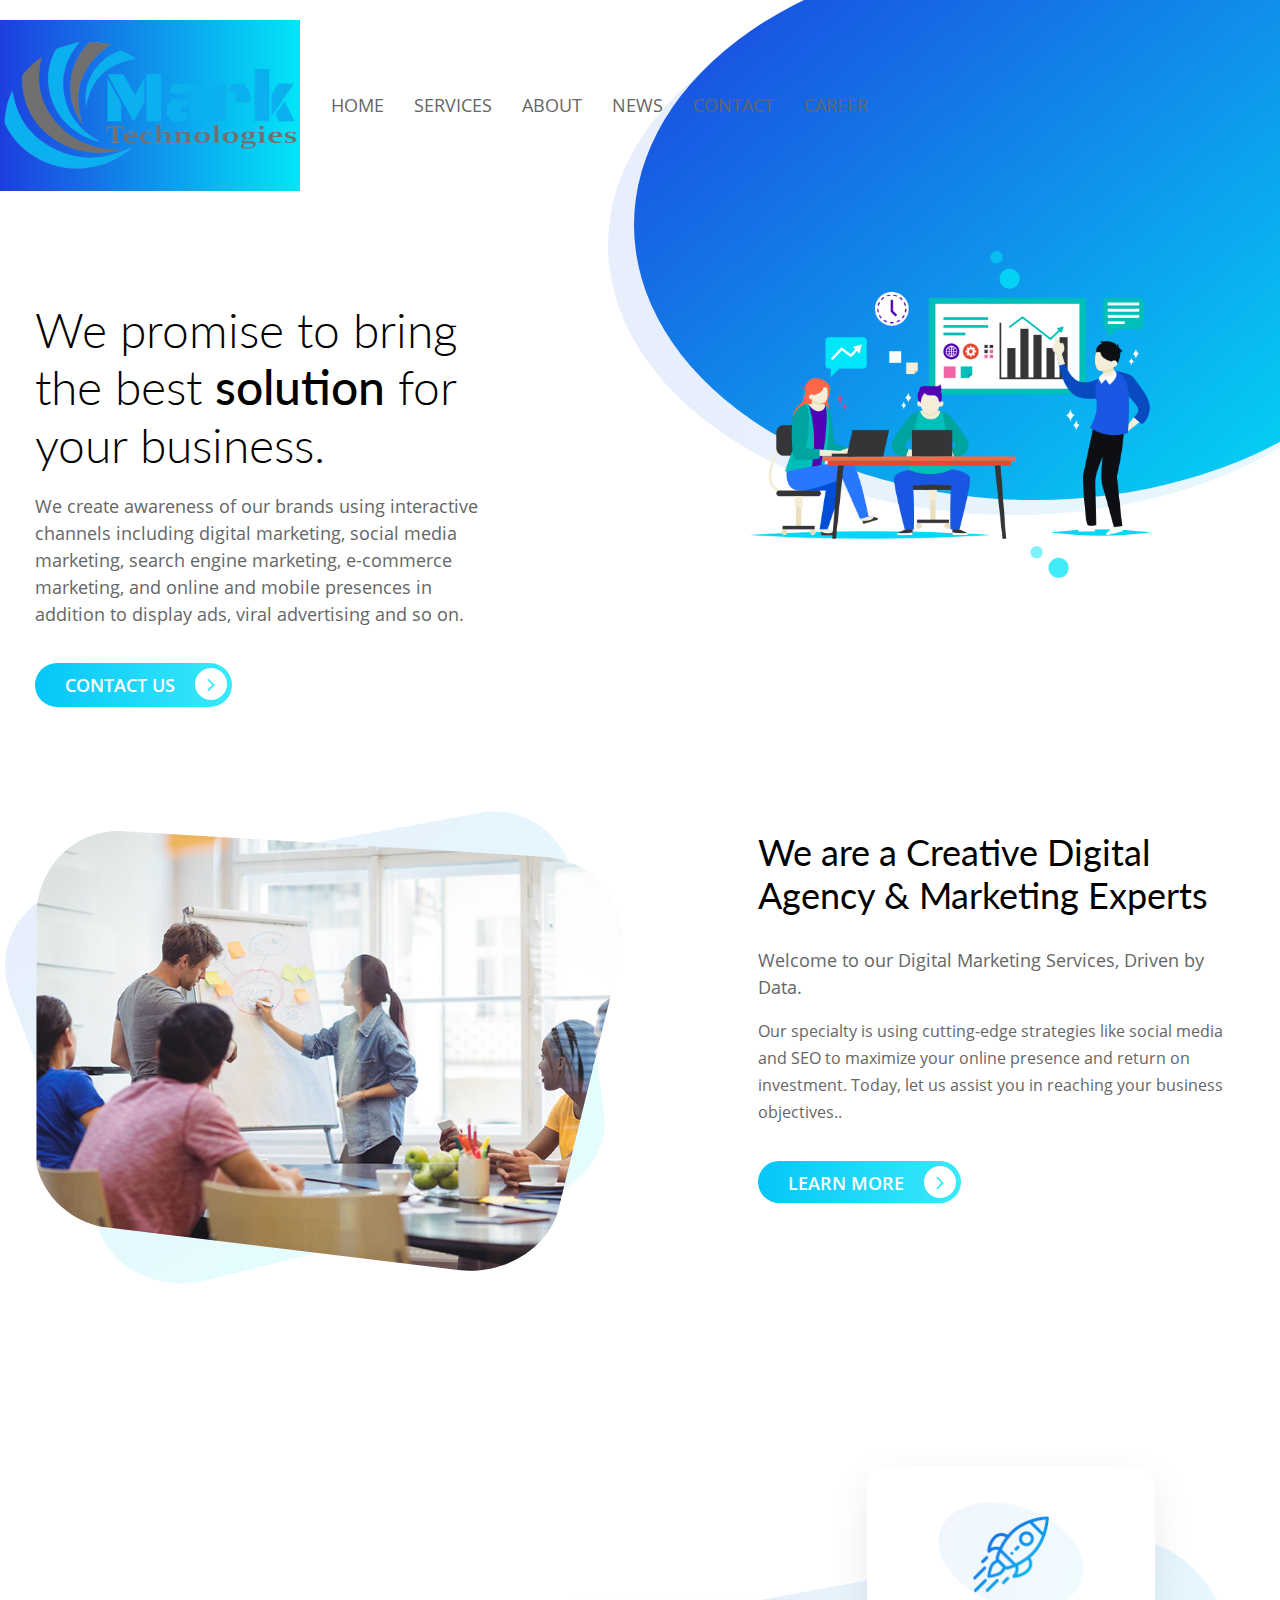
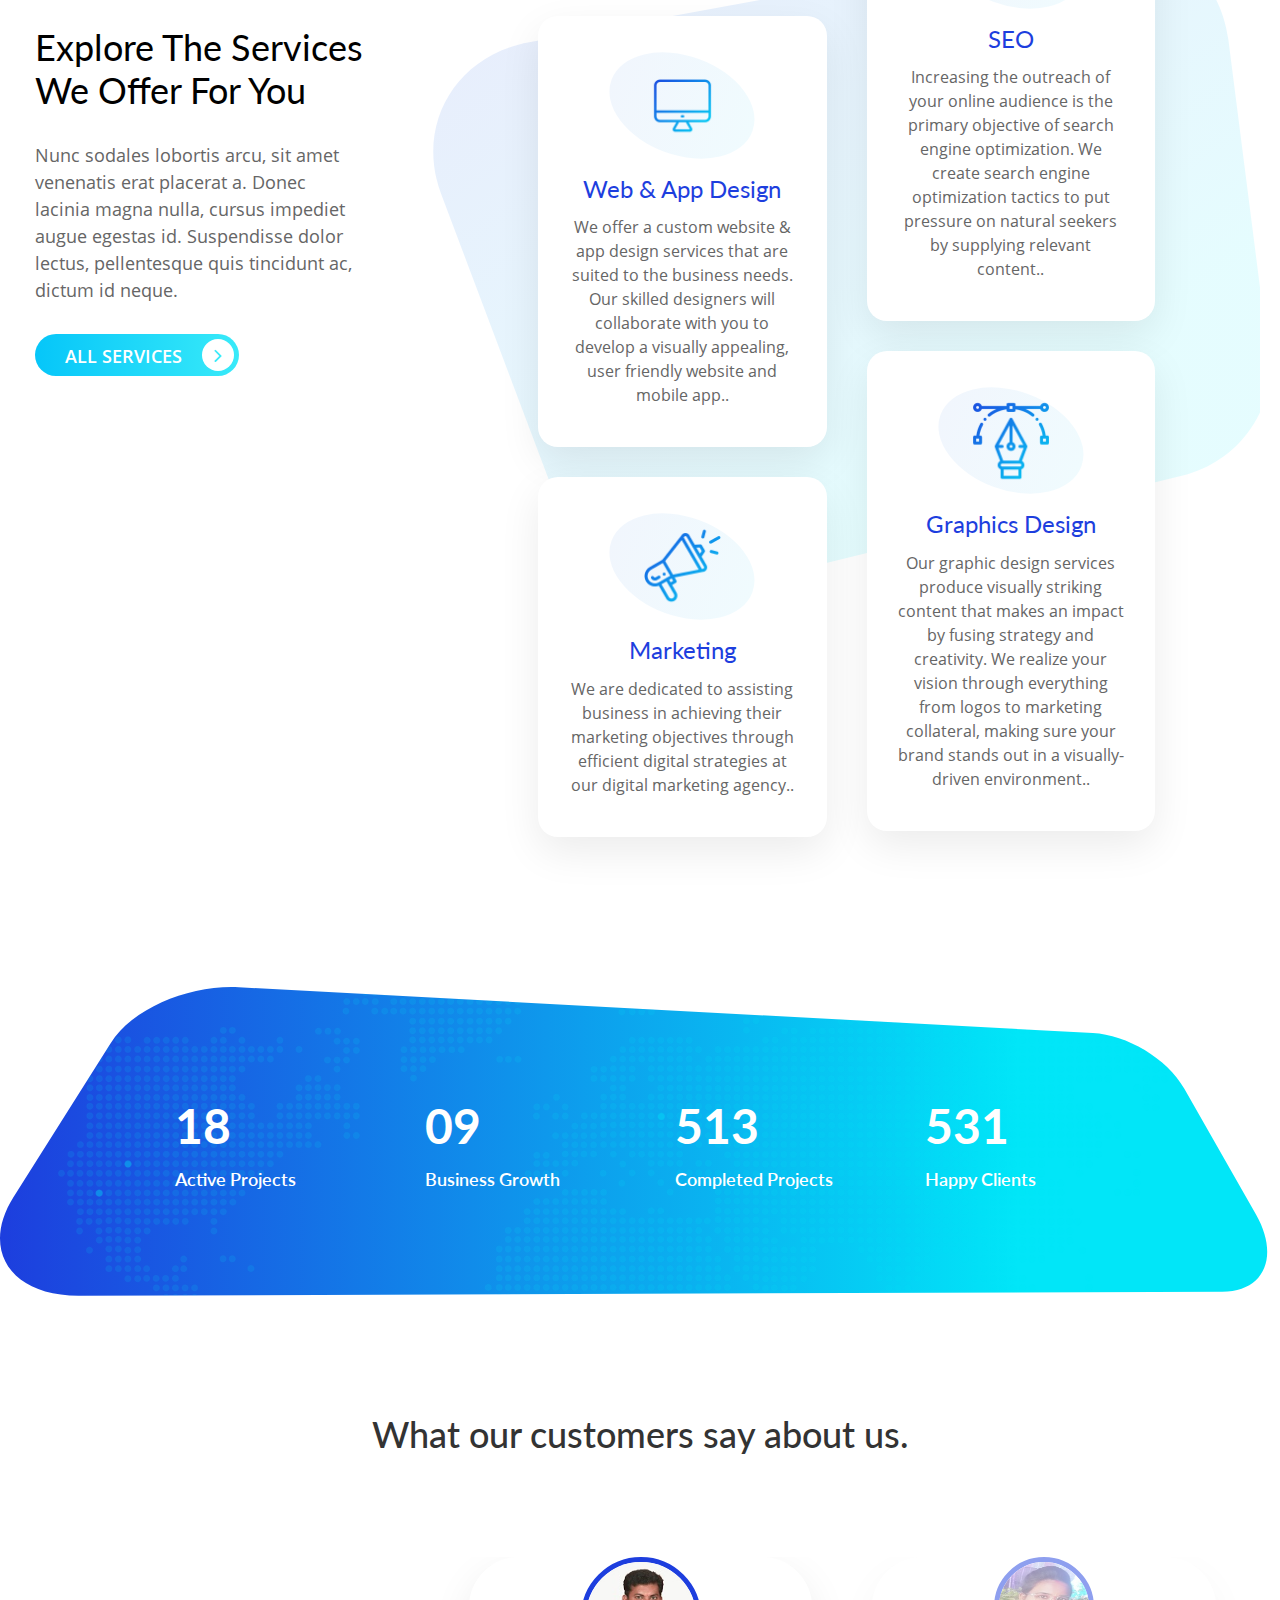
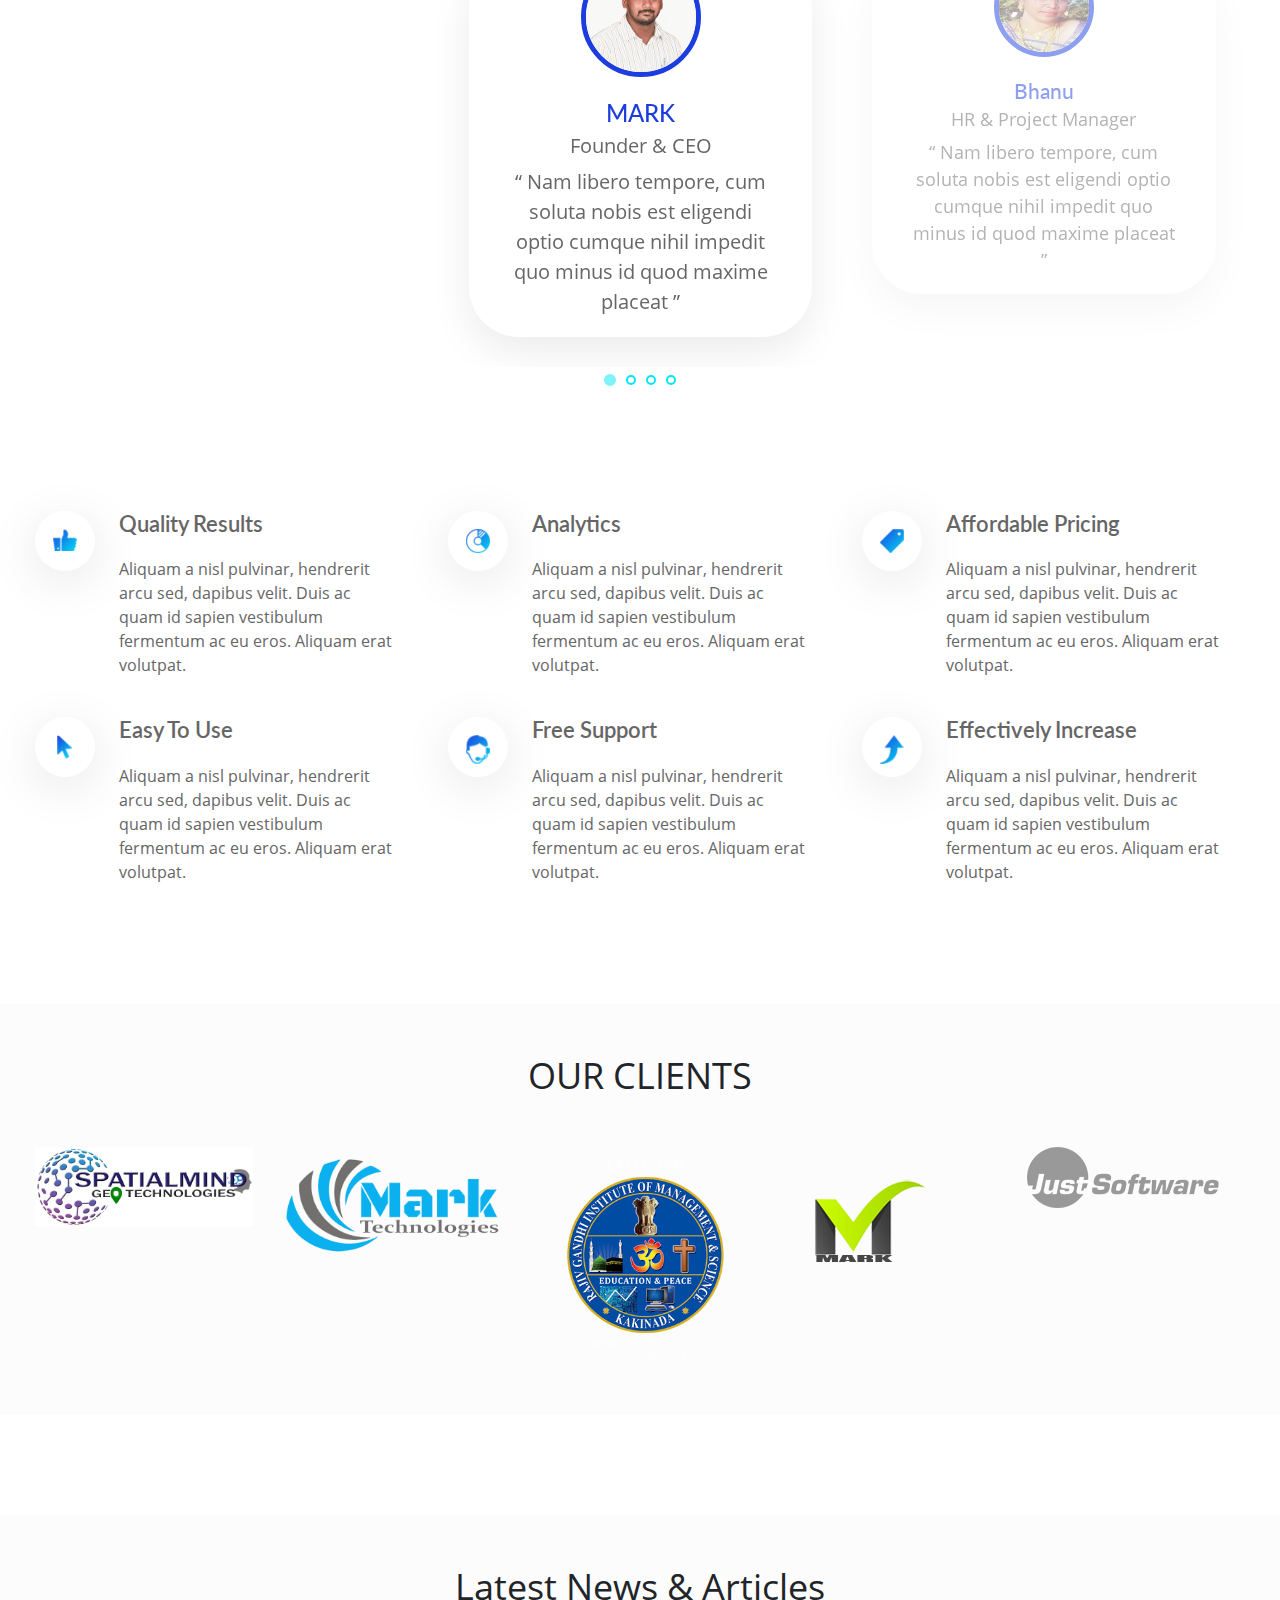
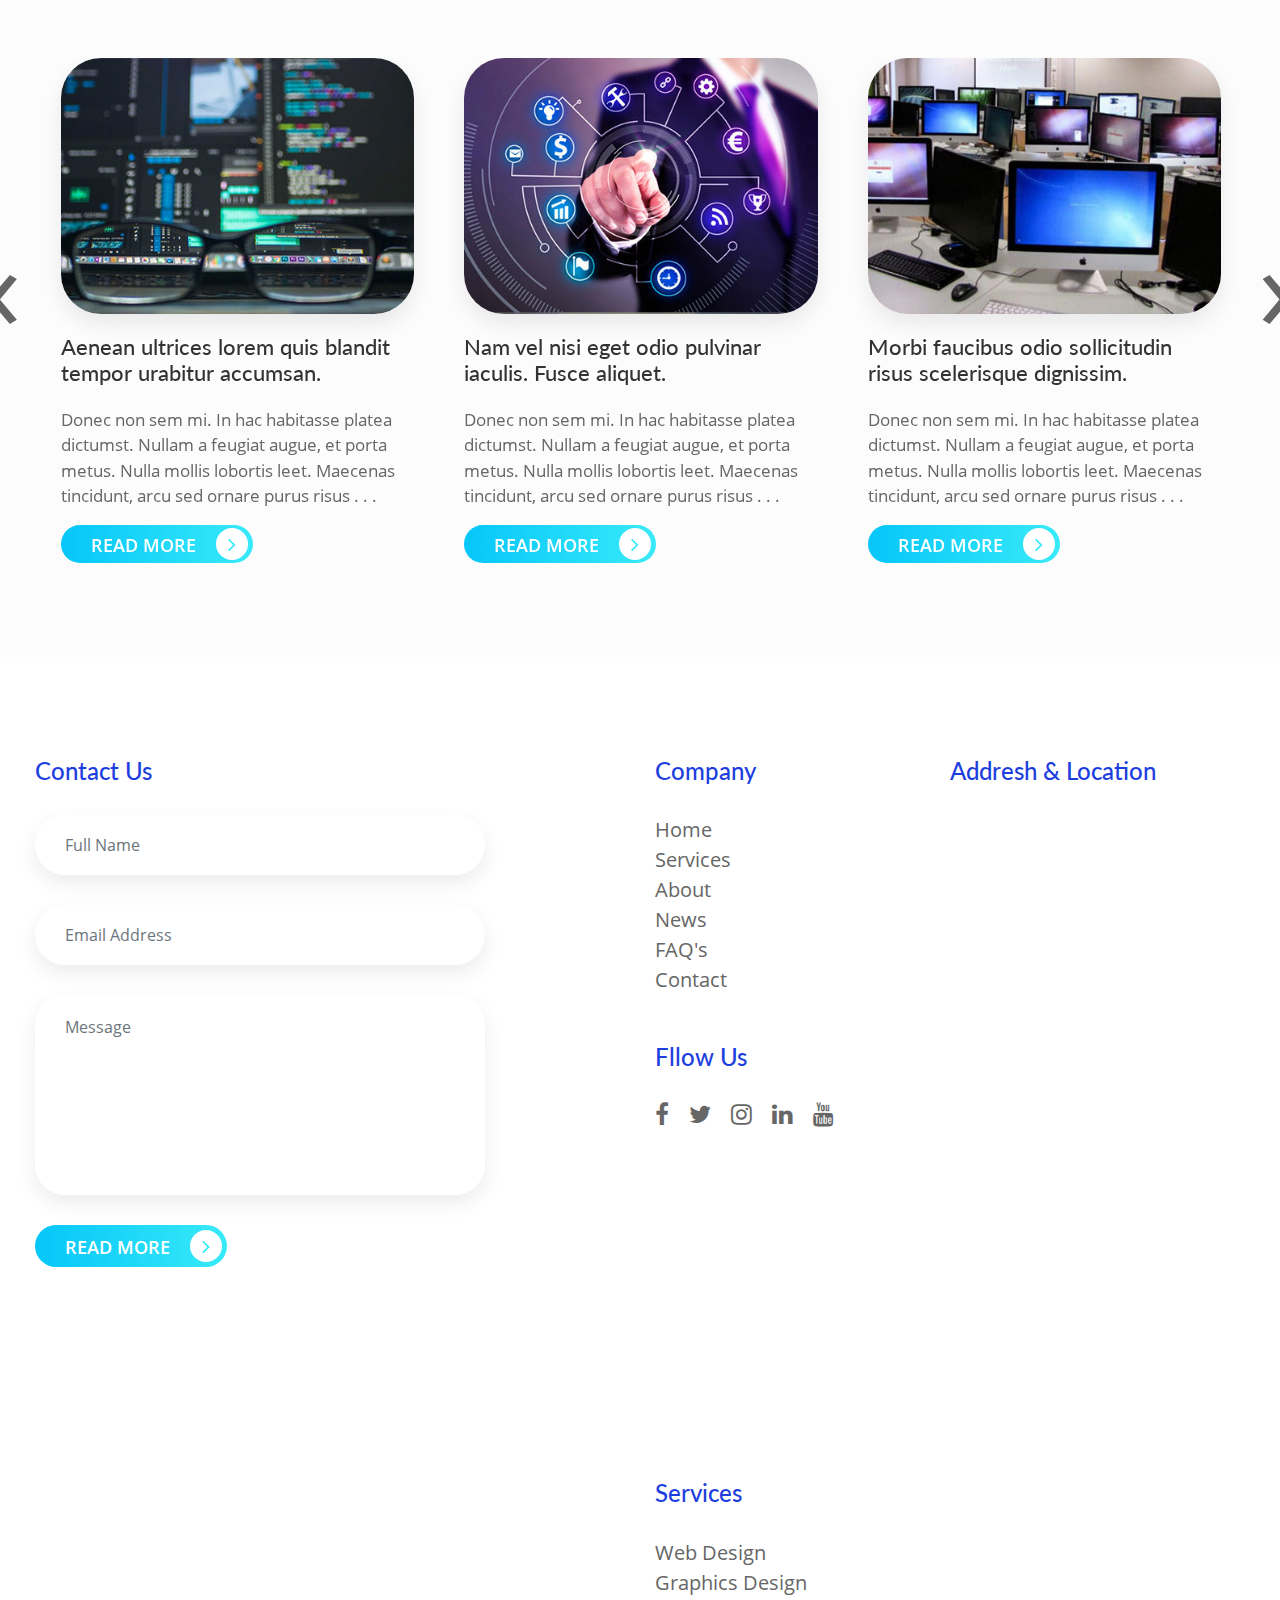
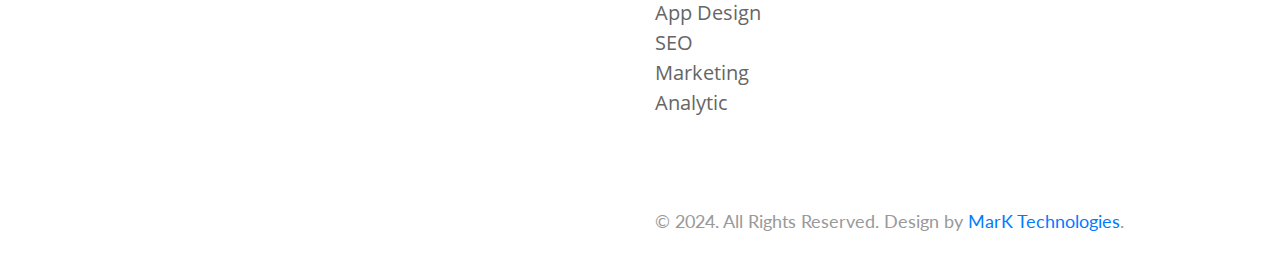
<file: wenbt/index.html>
<!doctype html>

<html lang="en">
<head>
    <!-- Required meta tags -->
    <meta charset="utf-8">
    <meta name="viewport" content="width=device-width, initial-scale=1, shrink-to-fit=no">

    <!-- awesone fonts css-->
    <link href="css/font-awesome.css" rel="stylesheet" type="text/css">
    <!-- owl carousel css-->
    <link rel="stylesheet" href="owl-carousel/assets/owl.carousel.min.css" type="text/css">
    <!-- Bootstrap CSS -->
    <link rel="stylesheet" href="css/bootstrap.min.css">
    <!-- custom CSS -->
    <link rel="stylesheet" href="css/style.css">
    <title>MarK Technologies Company</title>
    <link rel="icon" type="image/x-icon" href="/images/favicon.ico">
    <style>

    </style>
</head>
<body>
<nav class="navbar navbar-expand-lg navbar-light bg-light bg-transparent" id="gtco-main-nav">
    <!-- <div class="container"><a class="navbar-brand">MarK Technologies</a> -->
        <div class="navbar-header">
            <a class="navbar-brand" href="index.html"><img class="logo1" src="images/Marktechlogo-9.png" alt="image" style="width: 300px;"> </a> 
        </div>
        <button class="navbar-toggler" data-target="#my-nav" onclick="myFunction(this)" data-toggle="collapse"><span
                class="bar1"></span> <span class="bar2"></span> <span class="bar3"></span></button>
        <div id="my-nav" class="collapse navbar-collapse">
            <ul class="navbar-nav mr-auto">
                <li class="nav-item"><a class="nav-link" href="#">Home</a></li>
                <li class="nav-item"><a class="nav-link" href="#services">Services</a></li>
                <li class="nav-item"><a class="nav-link" href="#about">About</a></li>
                <li class="nav-item"><a class="nav-link" href="#news">News</a></li>
                <li class="nav-item"><a class="nav-link" href="#contact">Contact</a></li>
                <li class="nav-item"><a class="nav-link" href="career.html">Career</a></li>
            </ul>
            <!-- <form class="form-inline my-2 my-lg-0">
                <a href="#" class="btn btn-outline-dark my-2 my-sm-0 mr-3 text-uppercase">login</a> <a href="#"
                 class="btn btn-info my-2 my-sm-0 text-uppercase">sign
                up</a>
            </form> -->
        </div>
    </div>
</nav>
<div class="container-fluid gtco-banner-area">
    <div class="container">
        <div class="row">
            <div class="col-md-6">
                <h1> We promise to bring
                    the best <span>solution</span> for
                    your business. </h1>
                <p> We create awareness of our brands using interactive channels including digital marketing, social media marketing, search engine marketing, e-commerce marketing, and online and mobile presences in addition to display ads, viral advertising and so on. </p>
                <a href="#">Contact Us <i class="fa fa-angle-right" aria-hidden="true"></i></a></div>
            <div class="col-md-6">
                <div class="card"><img class="card-img-top img-fluid" src="images/banner-img.png" alt=""></div>
            </div>
        </div>
    </div>
</div>
<div class="container-fluid gtco-feature" id="services">
    <div class="container">
        <div class="row">
            <div class="col-md-7">
                <div class="cover">
                    <div class="card">
                        <svg
                                class="back-bg"
                                width="100%" viewBox="0 0 900 700" style="position:absolute; z-index: -1">
                            <defs>
                                <linearGradient id="PSgrad_01" x1="64.279%" x2="0%" y1="76.604%" y2="0%">
                                    <stop offset="0%" stop-color="rgb(1,230,248)" stop-opacity="1"/>
                                    <stop offset="100%" stop-color="rgb(29,62,222)" stop-opacity="1"/>
                                </linearGradient>
                            </defs>
                            <path fill-rule="evenodd" opacity="0.102" fill="url(#PSgrad_01)"
                                  d="M616.656,2.494 L89.351,98.948 C19.867,111.658 -16.508,176.639 7.408,240.130 L122.755,546.348 C141.761,596.806 203.597,623.407 259.843,609.597 L697.535,502.126 C748.221,489.680 783.967,441.432 777.751,392.742 L739.837,95.775 C732.096,35.145 677.715,-8.675 616.656,2.494 Z"/>
                        </svg>
                        <!-- *************-->

                        <svg width="100%" viewBox="0 0 700 500">
                            <clipPath id="clip-path">
                                <path d="M89.479,0.180 L512.635,25.932 C568.395,29.326 603.115,76.927 590.357,129.078 L528.827,380.603 C518.688,422.048 472.661,448.814 427.190,443.300 L73.350,400.391 C32.374,395.422 -0.267,360.907 -0.002,322.064 L1.609,85.154 C1.938,36.786 40.481,-2.801 89.479,0.180 Z"></path>
                            </clipPath>
                            <!-- xlink:href for modern browsers, src for IE8- -->
                            <image clip-path="url(#clip-path)" xlink:href="images/learn-img.jpg" width="100%"
                                   height="465" class="svg__image"></image>
                        </svg>
                    </div>
                </div>
            </div>
            <div class="col-md-5">
                <h2> We are a Creative Digital
                    Agency & Marketing Experts </h2>
                <p> Welcome to our Digital Marketing Services, Driven by Data.
                      </p>
                <p>
                    <small>Our specialty is using cutting-edge strategies like social 
                        media and SEO to maximize your online presence and return on investment. Today,
                         let us assist you in reaching your business objectives..
                    </small>
                </p>
                <a href="#">Learn More <i class="fa fa-angle-right" aria-hidden="true"></i></a></div>
        </div>
    </div>
</div>
<div class="container-fluid gtco-features" id="about">
    <div class="container">
        <div class="row">
            <div class="col-lg-4">
                <h2> Explore The Services<br/>
                    We Offer For You </h2>
                <p> Nunc sodales lobortis arcu, sit amet venenatis erat placerat a. Donec lacinia magna nulla, cursus
                    impediet augue egestas id. Suspendisse dolor lectus, pellentesque quis tincidunt ac, dictum id
                    neque. </p>
                <a href="#">All Services <i class="fa fa-angle-right" aria-hidden="true"></i></a></div>
            <div class="col-lg-8">
                <svg id="bg-services"
                     width="100%"
                     viewBox="0 0 1000 800">
                    <defs>
                        <linearGradient id="PSgrad_02" x1="64.279%" x2="0%" y1="76.604%" y2="0%">
                            <stop offset="0%" stop-color="rgb(1,230,248)" stop-opacity="1"/>
                            <stop offset="100%" stop-color="rgb(29,62,222)" stop-opacity="1"/>
                        </linearGradient>
                    </defs>
                    <path fill-rule="evenodd" opacity="0.102" fill="url(#PSgrad_02)"
                          d="M801.878,3.146 L116.381,128.537 C26.052,145.060 -21.235,229.535 9.856,312.073 L159.806,710.157 C184.515,775.753 264.901,810.334 338.020,792.380 L907.021,652.668 C972.912,636.489 1019.383,573.766 1011.301,510.470 L962.013,124.412 C951.950,45.594 881.254,-11.373 801.878,3.146 Z"/>
                </svg>
                <div class="row">
                    <div class="col">
                        <div class="card text-center">
                            <div class="oval"><img class="card-img-top" src="images/web-design.png" alt=""></div>
                            <div class="card-body">
                                <h3 class="card-title">Web & App Design</h3>
                                <p class="card-text">We offer a custom website & app design services that are suited to the business needs. Our skilled designers will collaborate with you to develop a visually appealing, user friendly website and mobile app..</p>
                            </div>
                        </div>
                        <div class="card text-center">
                            <div class="oval"><img class="card-img-top" src="images/marketing.png" alt=""></div>
                            <div class="card-body">
                                <h3 class="card-title">Marketing</h3>
                                <p class="card-text">We are dedicated to assisting business in achieving their marketing objectives through efficient digital strategies at our digital marketing agency..</p>
                            </div>
                        </div>
                    </div>
                    <div class="col">
                        <div class="card text-center">
                            <div class="oval"><img class="card-img-top" src="images/seo.png" alt=""></div>
                            <div class="card-body">
                                <h3 class="card-title">SEO</h3>
                                <p class="card-text">Increasing the outreach of your online audience is the primary objective of search engine optimization. We create search engine optimization tactics to put pressure on natural seekers by supplying relevant content..</p>
                            </div>
                        </div>
                        <div class="card text-center">
                            <div class="oval"><img class="card-img-top" src="images/graphics-design.png" alt=""></div>
                            <div class="card-body">
                                <h3 class="card-title">Graphics Design</h3>
                                <p class="card-text">Our graphic design services produce visually striking content that makes an impact by fusing strategy and creativity. We realize your vision through everything from logos to marketing collateral, making sure your brand stands out in a visually-driven environment..</p>
                            </div>
                        </div>
                    </div>
                </div>
            </div>
        </div>
    </div>
</div>
<div class="container-fluid gtco-numbers-block">
    <div class="container">
        <svg width="100%" viewBox="0 0 1600 400">
            <defs>
                <linearGradient id="PSgrad_03" x1="80.279%" x2="0%"  y2="0%">
                    <stop offset="0%" stop-color="rgb(1,230,248)" stop-opacity="1" />
                    <stop offset="100%" stop-color="rgb(29,62,222)" stop-opacity="1" />

                </linearGradient>

            </defs>
            <!-- <clipPath id="clip-path3">

                                      </clipPath> -->

            <path fill-rule="evenodd"  fill="url(#PSgrad_03)"
                  d="M98.891,386.002 L1527.942,380.805 C1581.806,380.610 1599.093,335.367 1570.005,284.353 L1480.254,126.948 C1458.704,89.153 1408.314,59.820 1366.025,57.550 L298.504,0.261 C238.784,-2.944 166.619,25.419 138.312,70.265 L16.944,262.546 C-24.214,327.750 12.103,386.317 98.891,386.002 Z"></path>

            <clipPath id="ctm" fill="none">
                <path
                        d="M98.891,386.002 L1527.942,380.805 C1581.806,380.610 1599.093,335.367 1570.005,284.353 L1480.254,126.948 C1458.704,89.153 1408.314,59.820 1366.025,57.550 L298.504,0.261 C238.784,-2.944 166.619,25.419 138.312,70.265 L16.944,262.546 C-24.214,327.750 12.103,386.317 98.891,386.002 Z"></path>
            </clipPath>

            <!-- xlink:href for modern browsers, src for IE8- -->
            <image  clip-path="url(#ctm)" xlink:href="images/word-map.png" height="800px" width="100%" class="svg__image">

            </image>

        </svg>
        <div class="row">
            <div class="col-3">
                <div class="card">
                    <div class="card-body">
                        <h5 class="card-title">18</h5>
                        <p class="card-text">Active Projects</p>
                    </div>
                </div>
            </div>
            <div class="col-3">
                <div class="card">
                    <div class="card-body">
                        <h5 class="card-title">09</h5>
                        <p class="card-text">Business Growth</p>
                    </div>
                </div>
            </div>
            <div class="col-3">
                <div class="card">
                    <div class="card-body">
                        <h5 class="card-title">513</h5>
                        <p class="card-text">Completed Projects</p>
                    </div>
                </div>
            </div>
            <div class="col-3">
                <div class="card">
                    <div class="card-body">
                        <h5 class="card-title">531</h5>
                        <p class="card-text">Happy Clients</p>
                    </div>
                </div>
            </div>
        </div>
    </div>
</div>
<div class="container-fluid gtco-testimonials">
    <div class="container">
        <h2>What our customers say about us.</h2>
        <div class="owl-carousel owl-carousel1 owl-theme">
            <div>
                <div class="card text-center"><img class="card-img-top" src="images/customer1.png" alt="">
                    <div class="card-body">
                        <h5>MARK <br/>
                            <span> Founder & CEO </span></h5>
                        <p class="card-text">“ Nam libero tempore, cum soluta nobis est eligendi optio cumque nihil
                            impedit quo minus id quod maxime placeat ” </p>
                    </div>
                </div>
            </div>
            <div>
                <div class="card text-center"><img class="card-img-top" src="images/customer2.jpg" alt="">
                    <div class="card-body">
                        <h5>Bhanu<br/>
                            <span> HR & Project Manager </span></h5>
                        <p class="card-text">“ Nam libero tempore, cum soluta nobis est eligendi optio cumque nihil
                            impedit quo minus id quod maxime placeat ” </p>
                    </div>
                </div>
            </div>
            <div>
                <div class="card text-center"><img class="card-img-top" src="images/customer3.jpg" alt="">
                    <div class="card-body">
                        <h5>prasad<br/>
                            <span> Associate</span></h5>
                        <p class="card-text">“ Nam libero tempore, cum soluta nobis est eligendi optio cumque nihil
                            impedit quo minus id quod maxime placeat ” </p>
                    </div>
                </div>
            </div>
            <div>
                <div class="card text-center"><img class="card-img-top" src="images/customer3.jpg" alt="">
                    <div class="card-body">
                        <h5>satish<br/>
                            <span> Associate</span></h5>
                        <p class="card-text">“ Nam libero tempore, cum soluta nobis est eligendi optio cumque nihil
                            impedit quo minus id quod maxime placeat ” </p>
                    </div>
                </div>
            </div>
        </div>
    </div>
</div>
<div class="container-fluid gtco-features-list">
    <div class="container">
        <div class="row">
            <div class="media col-md-6 col-lg-4">
                <div class="oval mr-4"><img class="align-self-start" src="images/quality-results.png" alt=""></div>
                <div class="media-body">
                    <h5 class="mb-0">Quality Results</h5>
                    Aliquam a nisl pulvinar, hendrerit arcu sed, dapibus velit. Duis ac quam id sapien vestibulum
                    fermentum ac eu eros. Aliquam erat volutpat.
                </div>
            </div>
            <div class="media col-md-6 col-lg-4">
                <div class="oval mr-4"><img class="align-self-start" src="images/analytics.png" alt=""></div>
                <div class="media-body">
                    <h5 class="mb-0">Analytics</h5>
                    Aliquam a nisl pulvinar, hendrerit arcu sed, dapibus velit. Duis ac quam id sapien vestibulum
                    fermentum ac eu eros. Aliquam erat volutpat.
                </div>
            </div>
            <div class="media col-md-6 col-lg-4">
                <div class="oval mr-4"><img class="align-self-start" src="images/affordable-pricing.png" alt=""></div>
                <div class="media-body">
                    <h5 class="mb-0">Affordable Pricing</h5>
                    Aliquam a nisl pulvinar, hendrerit arcu sed, dapibus velit. Duis ac quam id sapien vestibulum
                    fermentum ac eu eros. Aliquam erat volutpat.
                </div>
            </div>
            <div class="media col-md-6 col-lg-4">
                <div class="oval mr-4"><img class="align-self-start" src="images/easy-to-use.png" alt=""></div>
                <div class="media-body">
                    <h5 class="mb-0">Easy To Use</h5>
                    Aliquam a nisl pulvinar, hendrerit arcu sed, dapibus velit. Duis ac quam id sapien vestibulum
                    fermentum ac eu eros. Aliquam erat volutpat.
                </div>
            </div>
            <div class="media col-md-6 col-lg-4">
                <div class="oval mr-4"><img class="align-self-start" src="images/free-support.png" alt=""></div>
                <div class="media-body">
                    <h5 class="mb-0">Free Support</h5>
                    Aliquam a nisl pulvinar, hendrerit arcu sed, dapibus velit. Duis ac quam id sapien vestibulum
                    fermentum ac eu eros. Aliquam erat volutpat.
                </div>
            </div>
            <div class="media col-md-6 col-lg-4">
                <div class="oval mr-4"><img class="align-self-start" src="images/effectively-increase.png" alt=""></div>
                <div class="media-body">
                    <h5 class="mb-0">Effectively Increase</h5>
                    Aliquam a nisl pulvinar, hendrerit arcu sed, dapibus velit. Duis ac quam id sapien vestibulum
                    fermentum ac eu eros. Aliquam erat volutpat.
                </div>
            </div>
        </div>
    </div>
</div>

<div class="container-fluid gtco-news" id="news">
    <div class="container">
        <h2>OUR CLIENTS</h2>
        <div class="row">
            <div class="col"><img src="images/logo1.jpg" class="img-fluid" alt=""></div>
            <div class="col"><img src="images/logo2.png" class="img-fluid" alt=""></div>
            <div class="col"><img src="images/logo3.png" class="img-fluid" alt=""></div>
            <div class="col"><img src="images/logo4.png" class="img-fluid" alt=""></div>
            <div class="col"><img src="images/logo5.png" class="img-fluid" alt=""></div>
        </div>
    </div>
</div>
<div class="container-fluid gtco-news" id="news">
    <div class="container">
        <h2>Latest News & Articles</h2>
        <div class="owl-carousel owl-carousel2 owl-theme">
            <div>
                <div class="card text-center"><img class="card-img-top" src="images/news1.jpg" alt="">
                    <div class="card-body text-left pr-0 pl-0">
                        <h5>Aenean ultrices lorem quis blandit
                            tempor urabitur accumsan. </h5>
                        <p class="card-text">Donec non sem mi. In hac habitasse platea dictumst. Nullam a feugiat augue,
                            et porta metus. Nulla mollis lobortis leet. Maecenas tincidunt, arcu sed ornare purus risus
                            . . . </p>
                        <a href="#">READ MORE <i class="fa fa-angle-right" aria-hidden="true"></i></a></div>
                </div>
            </div>
            <div>
                <div class="card text-center"><img class="card-img-top" src="images/news2.jpg" alt="">
                    <div class="card-body text-left pr-0 pl-0">
                        <h5> Nam vel nisi eget odio pulvinar
                            iaculis. Fusce aliquet. </h5>
                        <p class="card-text">Donec non sem mi. In hac habitasse platea dictumst. Nullam a feugiat augue,
                            et porta metus. Nulla mollis lobortis leet. Maecenas tincidunt, arcu sed ornare purus risus
                            . . . </p>
                        <a href="#">READ MORE <i class="fa fa-angle-right" aria-hidden="true"></i></a></div>
                </div>
            </div>
            <div>
                <div class="card text-center"><img class="card-img-top" src="images/news3.jpg" alt="">
                    <div class="card-body text-left pr-0 pl-0">
                        <h5>Morbi faucibus odio sollicitudin
                            risus scelerisque dignissim. </h5>
                        <p class="card-text">Donec non sem mi. In hac habitasse platea dictumst. Nullam a feugiat augue,
                            et porta metus. Nulla mollis lobortis leet. Maecenas tincidunt, arcu sed ornare purus risus
                            . . . </p>
                        <a href="#">READ MORE <i class="fa fa-angle-right" aria-hidden="true"></i></a></div>
                </div>
            </div>
            <div>
                <div class="card text-center"><img class="card-img-top" src="images/news1.jpg" alt="">
                    <div class="card-body text-left pr-0 pl-0">
                        <h5>Aenean ultrices lorem quis blandit
                            tempor urabitur accumsan. </h5>
                        <p class="card-text">Donec non sem mi. In hac habitasse platea dictumst. Nullam a feugiat augue,
                            et porta metus. Nulla mollis lobortis leet. Maecenas tincidunt, arcu sed ornare purus risus
                            . . . </p>
                        <a href="#">READ MORE <i class="fa fa-angle-right" aria-hidden="true"></i></a></div>
                </div>
            </div>
            <div>
                <div class="card text-center"><img class="card-img-top" src="images/news2.jpg" alt="">
                    <div class="card-body text-left pr-0 pl-0">
                        <h5> Nam vel nisi eget odio pulvinar
                            iaculis. Fusce aliquet. </h5>
                        <p class="card-text">Donec non sem mi. In hac habitasse platea dictumst. Nullam a feugiat augue,
                            et porta metus. Nulla mollis lobortis leet. Maecenas tincidunt, arcu sed ornare purus risus
                            . . . </p>
                        <a href="#">READ MORE <i class="fa fa-angle-right" aria-hidden="true"></i></a></div>
                </div>
            </div>
            <div>
                <div class="card text-center"><img class="card-img-top" src="images/news3.jpg" alt="">
                    <div class="card-body text-left pr-0 pl-0">
                        <h5>Morbi faucibus odio sollicitudin
                            risus scelerisque dignissim. </h5>
                        <p class="card-text">Donec non sem mi. In hac habitasse platea dictumst. Nullam a feugiat augue,
                            et porta metus. Nulla mollis lobortis leet. Maecenas tincidunt, arcu sed ornare purus risus
                            . . . </p>
                        <a href="#">READ MORE <i class="fa fa-angle-right" aria-hidden="true"></i></a></div>
                </div>
            </div>
        </div>
    </div>
</div>
<a href="https://wa.me/+919502525812" class="whatsapp-link"><span class="icon icon-whatsapp whatsapp"></span></a>

<footer class="container-fluid" id="gtco-footer">
    <div class="container">
        <div class="row">
            <div class="col-lg-6" id="contact">
                <h4> Contact Us </h4>
                <input type="text" class="form-control" placeholder="Full Name">
                <input type="email" class="form-control" placeholder="Email Address">
                <textarea class="form-control" placeholder="Message"></textarea>
                <a href="#" class="submit-button">READ MORE <i class="fa fa-angle-right" aria-hidden="true"></i></a>
            </div>
            <div class="col-lg-6">
                <div class="row">
                    <div class="col-6">
                        <h4>Company</h4>
                        <ul class="nav flex-column company-nav">
                            <li class="nav-item"><a class="nav-link" href="#">Home</a></li>
                            <li class="nav-item"><a class="nav-link" href="#">Services</a></li>
                            <li class="nav-item"><a class="nav-link" href="#">About</a></li>
                            <li class="nav-item"><a class="nav-link" href="#">News</a></li>
                            <li class="nav-item"><a class="nav-link" href="#">FAQ's</a></li>
                            <li class="nav-item"><a class="nav-link" href="#">Contact</a></li>
                        </ul>
                        <h4 class="mt-5">Fllow Us</h4>
                        <ul class="nav follow-us-nav">
                            <li class="nav-item"><a class="nav-link pl-0" href="https://www.facebook.com/profile.php?id=61554556945301"><i class="fa fa-facebook"
                                                                                      aria-hidden="true"></i></a></li>
                            <li class="nav-item"><a class="nav-link" href="https://twitter.com/marktechnologis"><i class="fa fa-twitter"
                                                                                 aria-hidden="true"></i></a></li>
                            <li class="nav-item"><a class="nav-link" href="https://www.instagram.com/mark_web_tech/"><i class="fa fa-instagram"
                                                                                 aria-hidden="true"></i></a></li>
                            <li class="nav-item"><a class="nav-link" href="https://www.linkedin.com/in/mark-technologies-704bb62a3/"><i class="fa fa-linkedin"
                                                                                 aria-hidden="true"></i></a></li>
                            <li class="nav-item"><a class="nav-link" href="https://youtube.com/@markwebdesign2866?si=0yOFH0lb1r-C8Yij"><i class="fa fa-youtube"
                                                                                    aria-hidden="true"></i></a></li>        
                                                                                                                              
                        </ul>
                    </div>

                    <h4>Addresh & Location</h4>
<iframe src="https://www.google.com/maps/embed?pb=!1m18!1m12!1m3!1d238.30057836434693!2d82.25461089700569!3d17.130801294282048!2m3!1f0!2f0!3f0!3m2!1i1024!2i768!4f13.1!3m3!1m2!1s0x3a382b005dd41d97%3A0xfa5696cbcd7c25!2smarktechnologies!5e0!3m2!1sen!2sin!4v1703612044999!5m2!1sen!2sin" width="330" height="350" style="border:0;" allowfullscreen="" loading="lazy" referrerpolicy="no-referrer-when-downgrade"></iframe>
                    <div class="col-6">
                        <h4>Services</h4>
                        <ul class="nav flex-column services-nav">
                            <li class="nav-item"><a class="nav-link" href="#">Web Design</a></li>
                            <li class="nav-item"><a class="nav-link" href="#">Graphics Design</a></li>
                            <li class="nav-item"><a class="nav-link" href="#">App Design</a></li>
                            <li class="nav-item"><a class="nav-link" href="#">SEO</a></li>
                            <li class="nav-item"><a class="nav-link" href="#">Marketing</a></li>
                            <li class="nav-item"><a class="nav-link" href="#">Analytic</a></li>
                        </ul>
                    </div>
 <script src="https://cdn.lordicon.com/lordicon.js"></script>
<lord-icon
    src="https://cdn.lordicon.com/tdtlrbly.json"
    trigger="hover"
    stroke="light"
    colors="primary:#848484,secondary:#4bb3fd"
    style="width:105px;height:105px">
</lord-icon>
                    <div class="col-12">
                        <p>&copy; 2024. All Rights Reserved. Design by  <a href="https" target="_blank">MarK Technologies</a>.</p>
                    </div>
                </div>
            </div>
        </div>
    </div>
    <!--Start of Tawk.to Script-->
<script type="text/javascript">
    var Tawk_API=Tawk_API||{}, Tawk_LoadStart=new Date();
    (function(){
    var s1=document.createElement("script"),s0=document.getElementsByTagName("script")[0];
    s1.async=true;
    s1.src='https://embed.tawk.to/657b2ccb70c9f2407f7fd223/1hhkidvmn';
    s1.charset='UTF-8';
    s1.setAttribute('crossorigin','*');
    s0.parentNode.insertBefore(s1,s0);
    })();
    </script>
    <!--End of Tawk.to Script-->
</footer>

<!-- Optional JavaScript -->
<!-- jQuery first, then Popper.js, then Bootstrap JS -->
<script src="js/jquery-3.3.1.slim.min.js"></script>
<script src="js/popper.min.js"></script>
<script src="js/bootstrap.min.js"></script>
<!-- owl carousel js-->
<script src="owl-carousel/owl.carousel.min.js"></script>
<script src="js/main.js"></script>
</body>
</html>
</file>
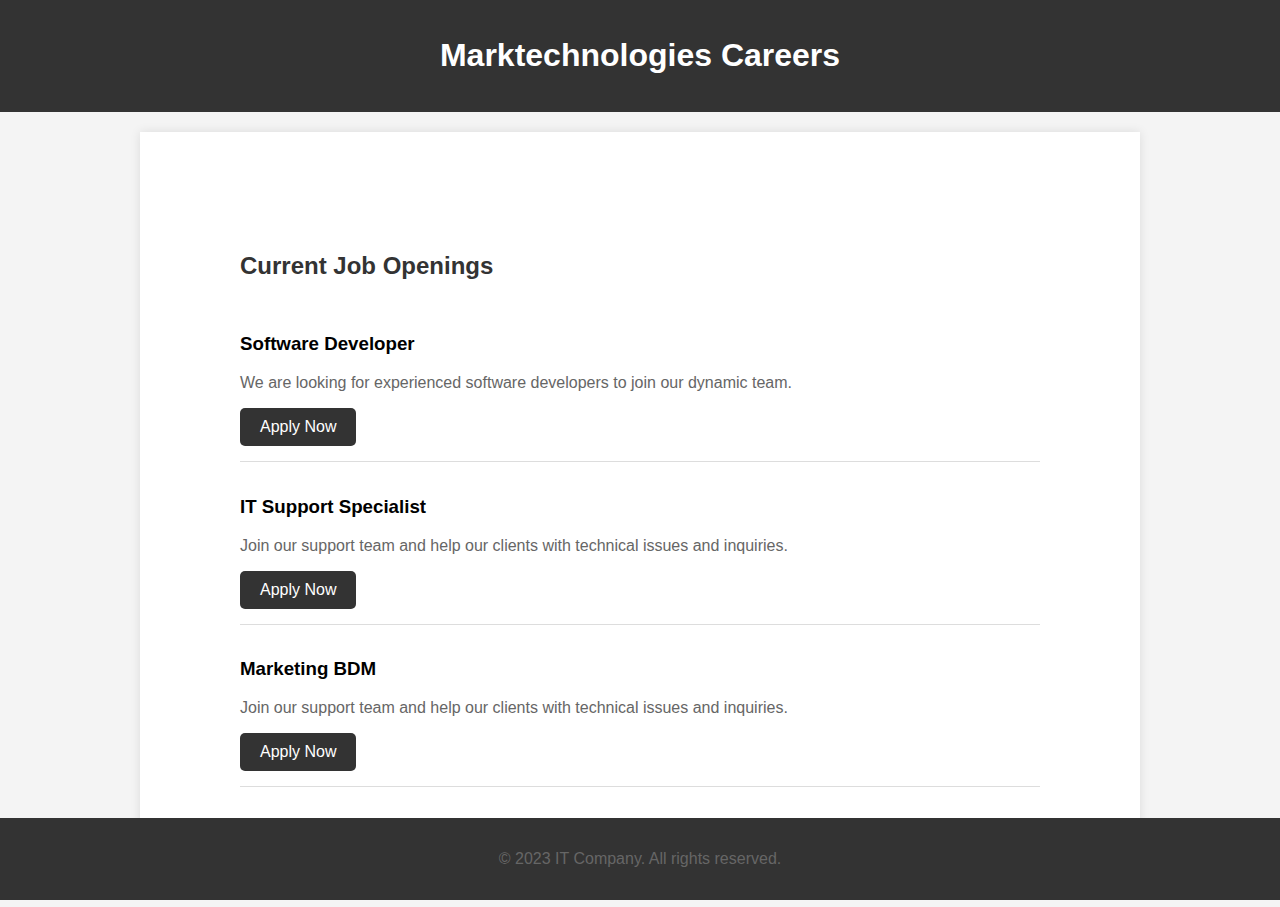
<file: carear.html>
<!DOCTYPE html>
<html lang="en">
<head>
    <meta charset="UTF-8">
    <meta name="viewport" content="width=device-width, initial-scale=1.0">
    <title>IT Company Careers</title>
    <style>
        body {
            font-family: Arial, sans-serif;
            margin: 0;
            padding: 0;
            background-color: #f4f4f4;
        }

        header {
            background-color: #333;
            color: #fff;
            text-align: center;
            padding: 1em 0;
        }

        section {
            max-width: 800px;
            margin: 20px auto;
            padding: 100px;
            background-color: #fff;
            box-shadow: 0 0 10px rgba(0, 0, 0, 0.1);
        }

        h2 {
            color: #333;
        }

        p {
            color: #666;
        }

        .job-listing {
            border-bottom: 1px solid #ddd;
            padding: 15px 0;
        }

        .apply-btn {
            display: inline-block;
            padding: 10px 20px;
            background-color: #333;
            color: #fff;
            text-decoration: none;
            border-radius: 5px;
            transition: background-color 0.3s ease;
        }

        .apply-btn:hover {
            background-color: #555;
        }

        footer {
            background-color: #333;
            color: #fff;
            text-align: center;
            padding: 1em 0;
            position: fixed;
            bottom: 0;
            width: 100%;
        }
    </style>
</head>
<body>
    <header>
        <h1>Marktechnologies Careers </h1>
    </header>

    <section>
        <h2>Current Job Openings</h2>

        <div class="job-listing">
            <h3>Software Developer</h3>
            <p>We are looking for experienced software developers to join our dynamic team.</p>
            <a href="#" class="apply-btn">Apply Now</a>
        </div>

        <div class="job-listing">
            <h3>IT Support Specialist</h3>
            <p>Join our support team and help our clients with technical issues and inquiries.</p>
            <a href="#" class="apply-btn">Apply Now</a>
        </div>

          <div class="job-listing">
            <h3>Marketing BDM</h3>
            <p>Join our support team and help our clients with technical issues and inquiries.</p>
            <a href="#" class="apply-btn">Apply Now</a>
        </div>

        <!-- Add more job listings as needed -->

    </section>

    <footer>
        <p>&copy; 2023 IT Company. All rights reserved.</p>
    </footer>
</body>
</html>
</file>
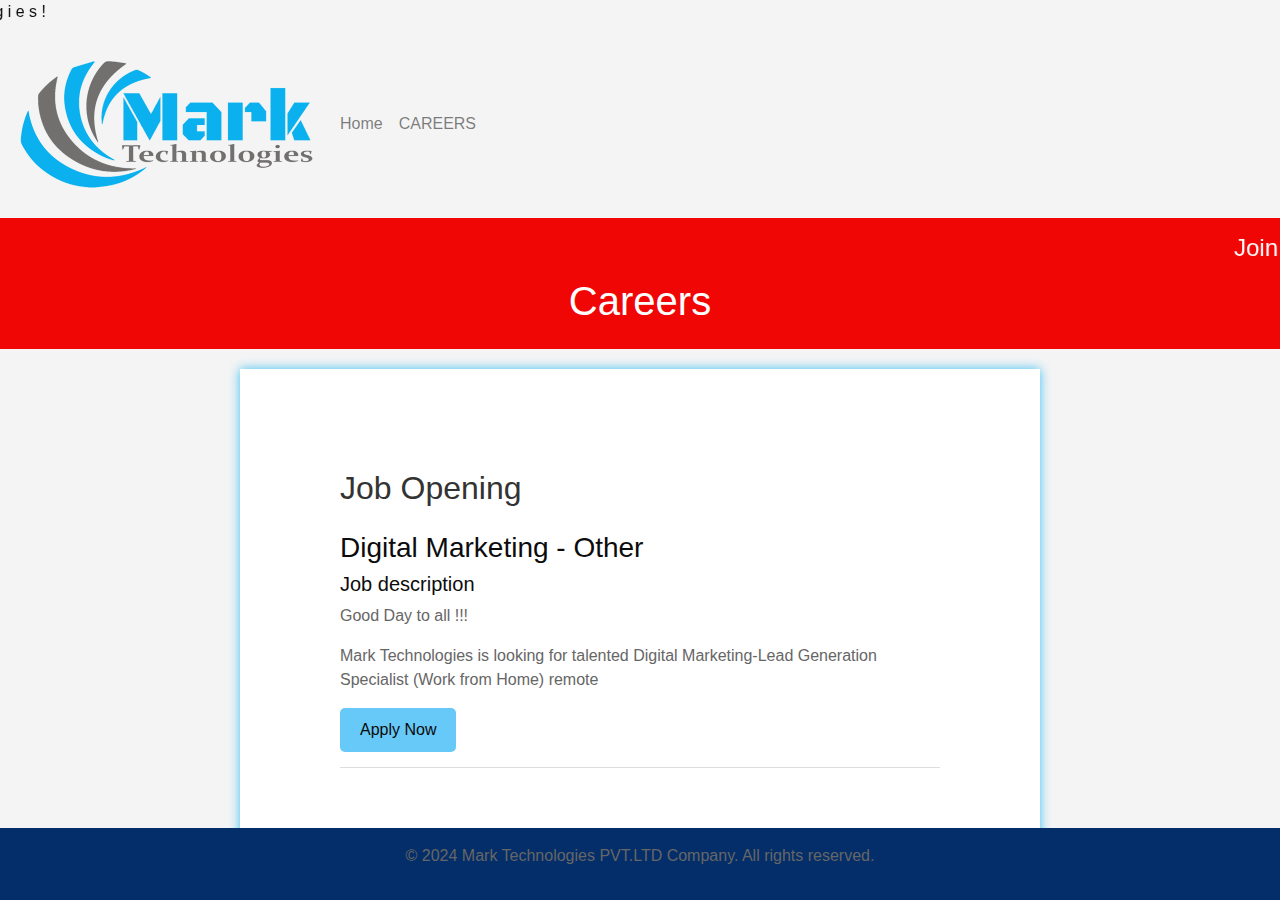
<file: career.html>
<!DOCTYPE html>
<html lang="en">
<head>
   <!-- awesone fonts css-->
   <link href="css/font-awesome.css" rel="stylesheet" type="text/css">
   <!-- owl carousel css-->
   <link rel="stylesheet" href="owl-carousel/assets/owl.carousel.min.css" type="text/css">
   <!-- Bootstrap CSS -->
   <link rel="stylesheet" href="css/bootstrap.min.css">
   <!-- custom CSS -->
   <link rel="stylesheet" href="css/style.css">
    <meta charset="UTF-8">
    <meta name="viewport" content="width=device-width, initial-scale=1.0">
    <title>Marktechnologies IT Company Careers</title>
    <marquee behavior="scroll" direction="right">M a r k t e c h n o l o g i e s !</marquee>

    <style>
        body {
            font-family: Arial, sans-serif;
            margin: 0;
            padding: 0;
            background-color: #f4f4f4;
        }

        header {
            background-color: #f10606;
            color: #fff;
            text-align: center;
            padding: 1em 0;
        }

        section {
            max-width: 800px;
            margin: 20px auto;
            padding: 100px;
            background-color: #fff;
            box-shadow: 0 0 10px #27bbf6e7;
        }

        h2 {
            color: #333;
        }

        p {
            color: #666;
        }

        .job-listing {
            border-bottom: 1px solid #ddd;
            padding: 15px 0;
        }

        .apply-btn {
            display: inline-block;
            padding: 10px 20px;
            background-color: #66c9f7;
            color: #090909;
            text-decoration: none;
            border-radius: 5px;
            transition: background-color 0.3s ease;
        }

        .apply-btn:hover {
            background-color: #66c9f7;
        }

        footer {
            background-color: #042e69;
            color: #f30909;
            text-align: center;
            padding: 1em 0;
            position: fixed;
            bottom: 0;
            width: 100%;
        }
    </style>
</head>
<body>
    <nav class="navbar navbar-expand-lg navbar-light bg-light bg-transparent" id="gtco-main-nav">
        <!-- <div class="container"><a class="navbar-brand">MarK Technologies</a> -->
            <div class="navbar-header">
                <a class="navbar-brand" href="index.html"><img class="logo1" src="images/Marktechlogo-9.png" alt="image" style="width: 300px;"> </a> 
            </div>
            <button class="navbar-toggler" data-target="#my-nav" onclick="myFunction(this)" data-toggle="collapse"><span
                    class="bar1"></span> <span class="bar2"></span> <span class="bar3"></span></button>
            <div id="my-nav" class="collapse navbar-collapse">
                <ul class="navbar-nav mr-auto">
                    <li class="nav-item"><a class="nav-link" href="index.html">Home</a></li>
                    
                    <li class="nav-item"><a class="nav-link" href="career.html">CAREERS</a></li>
                   
                </ul>
                <!-- <form class="form-inline my-2 my-lg-0">
                    <a href="#" class="btn btn-outline-dark my-2 my-sm-0 mr-3 text-uppercase">login</a> <a href="#"
                     class="btn btn-info my-2 my-sm-0 text-uppercase">sign
                    up</a>
                </form> -->
            </div>
        </div>
    </nav>
    <header>
       
        <marquee behavior="scroll" direction="text-left"><h4>Join <strong> Mark </strong>- Technologies where Bright Minds Shine Brighter!</h4></marquee>
        <h1> Careers  </h1>
    </header>

    <section>
        <h2>Job Opening</h2>


          <div class="job-listing">
            <h3>Digital Marketing - Other</h3>
            <h5>Job description</h5>
                <p>Good Day to all !!!</p>
                <p>Mark Technologies is looking for talented Digital Marketing-Lead Generation Specialist (Work from Home) remote 
                
                </p>
            <a href="jobapply.html" class="apply-btn">Apply Now</a>
        </div>
       
<!-- Add this inside your job-listing div -->


        <!-- Add more job listings as needed -->

    </section>

    <footer>
        
        <p>&copy; 2024 Mark Technologies PVT.LTD Company. All rights reserved.</p>
    </footer>
</body>
</html>
</file>
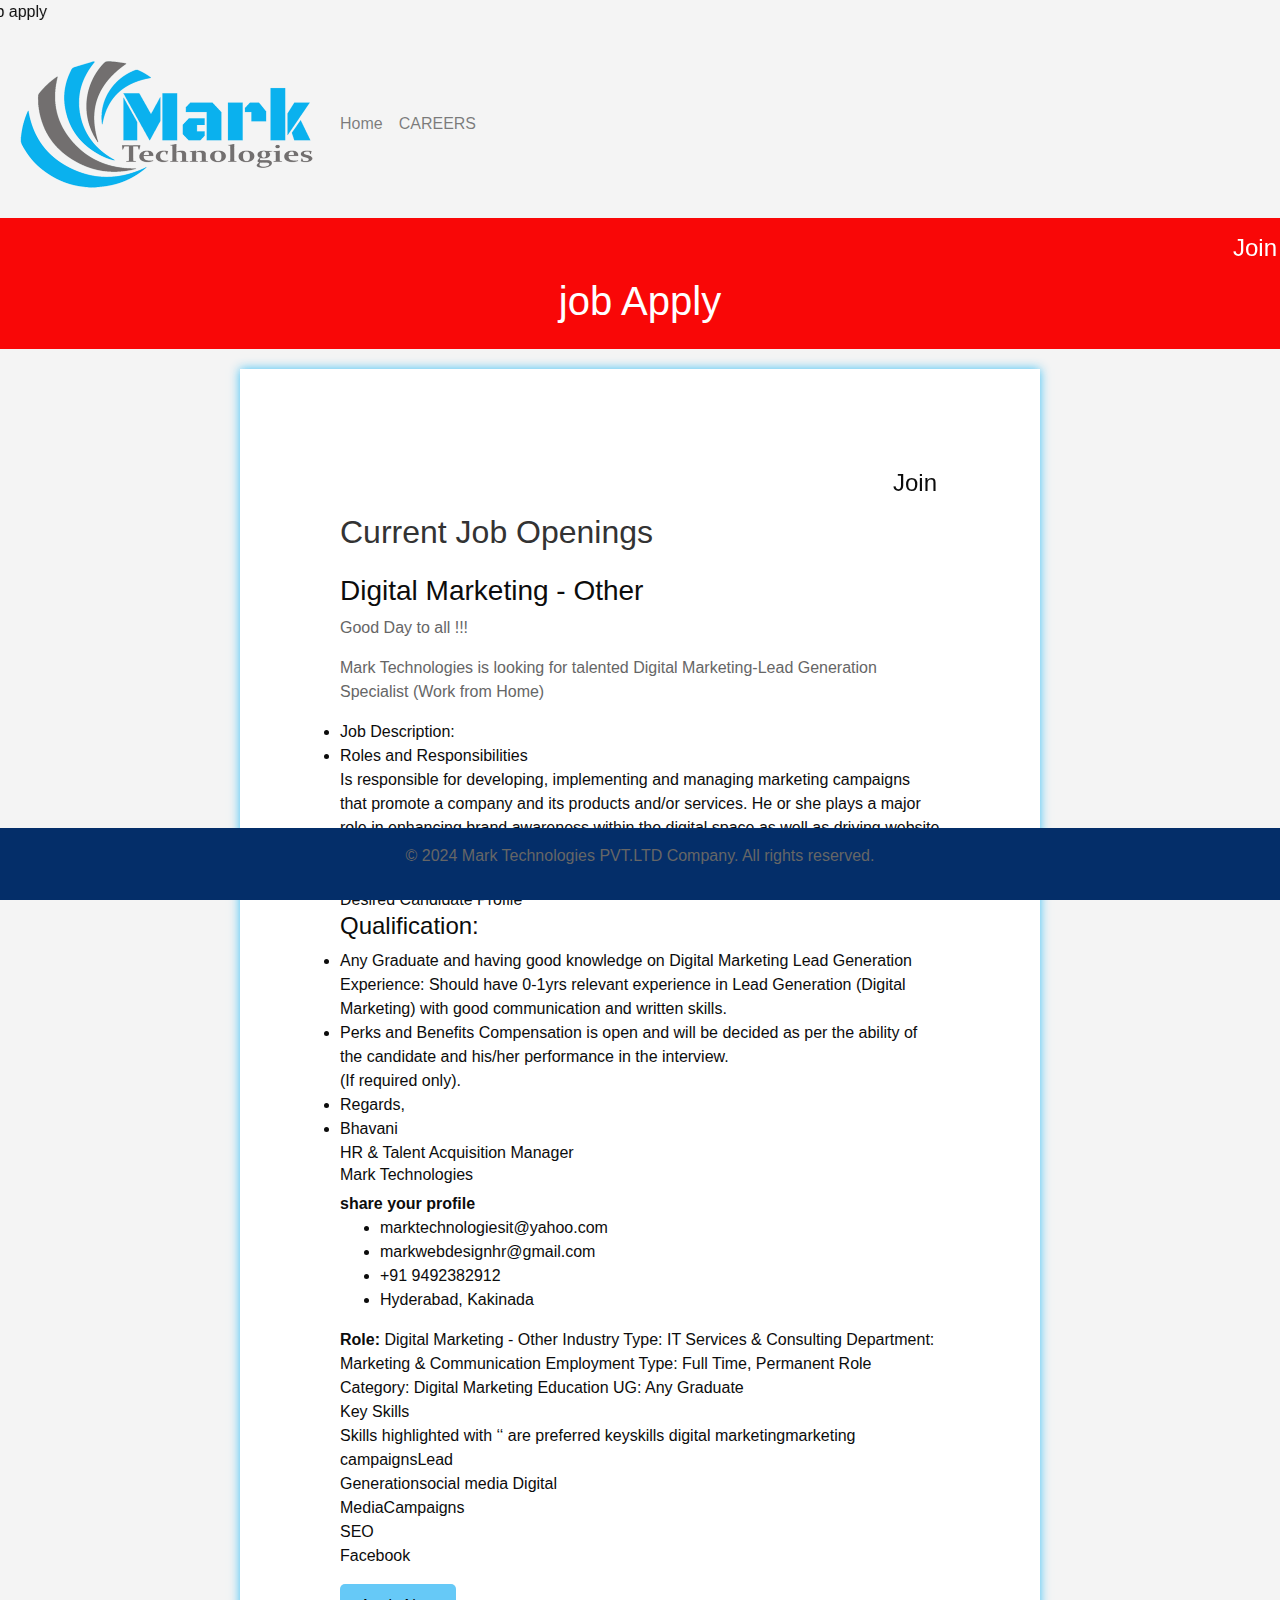
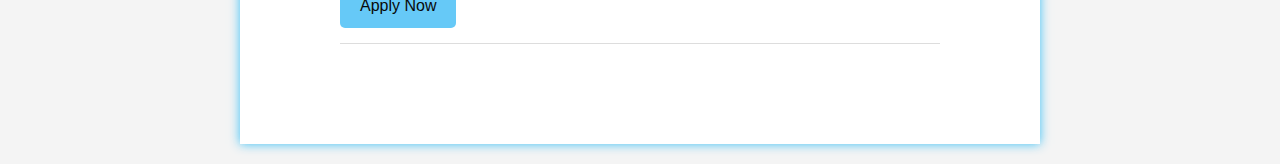
<file: jobapply.html>
<!DOCTYPE html>
<html lang="en">
<head>
   <!-- awesone fonts css-->
   <link href="css/font-awesome.css" rel="stylesheet" type="text/css">
   <!-- owl carousel css-->
   <link rel="stylesheet" href="owl-carousel/assets/owl.carousel.min.css" type="text/css">
   <!-- Bootstrap CSS -->
   <link rel="stylesheet" href="css/bootstrap.min.css">
   <!-- custom CSS -->
   <link rel="stylesheet" href="css/style.css">
    <meta charset="UTF-8">
    <meta name="viewport" content="width=device-width, initial-scale=1.0">
    <title>Marktechnologies Careers job apply</title>
    <marquee behavior="scroll" direction="right">M a r k t e c h n o l o g i e s ! job apply</marquee>

    <style>
        body {
            font-family: Arial, sans-serif;
            margin: 0;
            padding: 0;
            background-color: #f4f4f4;
        }

        header {
            background-color: #f90707;
            color: #fff;
            text-align: center;
            padding: 1em 0;
        }

        section {
            max-width: 800px;
            margin: 20px auto;
            padding: 100px;
            background-color: #fff;
            box-shadow: 0 0 10px #27bbf6e7;
        }

        h2 {
            color: #333;
        }

        p {
            color: #666;
        }

        .job-listing {
            border-bottom: 1px solid #ddd;
            padding: 15px 0;
        }

        .apply-btn {
            display: inline-block;
            padding: 10px 20px;
            background-color: #66c9f7;
            color: #090909;
            text-decoration: none;
            border-radius: 5px;
            transition: background-color 0.3s ease;
        }

        .apply-btn:hover {
            background-color: #66c9f7;
        }

        footer {
            background-color: #042e69;
            color: #f30909;
            text-align: center;
            padding: 1em 0;
            position: fixed;
            bottom: 0;
            width: 100%;
        }
    </style>
</head>
<body>
    <nav class="navbar navbar-expand-lg navbar-light bg-light bg-transparent" id="gtco-main-nav">
        <!-- <div class="container"><a class="navbar-brand">MarK Technologies</a> -->
            <div class="navbar-header">
                <a class="navbar-brand" href="index.html"><img class="logo1" src="images/Marktechlogo-9.png" alt="image" style="width: 300px;"> </a> 
            </div>
            <button class="navbar-toggler" data-target="#my-nav" onclick="myFunction(this)" data-toggle="collapse"><span
                    class="bar1"></span> <span class="bar2"></span> <span class="bar3"></span></button>
            <div id="my-nav" class="collapse navbar-collapse">
                <ul class="navbar-nav mr-auto">
                    <li class="nav-item"><a class="nav-link" href="index.html">Home</a></li>
                    
                    <li class="nav-item"><a class="nav-link" href="career.html">CAREERS</a></li>
                </ul>
                <!-- <form class="form-inline my-2 my-lg-0">
                    <a href="#" class="btn btn-outline-dark my-2 my-sm-0 mr-3 text-uppercase">login</a> <a href="#"
                     class="btn btn-info my-2 my-sm-0 text-uppercase">sign
                    up</a>
                </form> -->
            </div>
        </div>
    </nav>
    <header>
       
        <marquee behavior="scroll" direction="text-left"><h4>Join <strong> Mark </strong>- Technologies Daily Job Updates!</h4></marquee>
        <h1> job Apply</h1>
    </header>

    <section>
        <marquee behavior="scroll" direction="text-left"><h4>Join <strong> Mark </strong>- Technologies where Bright Minds Shine Brighter!</h4></marquee>
        
        <h2>Current Job Openings</h2>

       

          <div class="job-listing">
            <h3>Digital Marketing - Other</h3>
            
                <p>Good Day to all !!!</p>
               


                <p>Mark Technologies is looking for talented Digital Marketing-Lead Generation Specialist (Work from Home)
                <li>Job Description:</li>
                <li>Roles and Responsibilities</li>
                
                Is responsible for developing, implementing and managing marketing campaigns that promote a company and its products and/or services.
                He or she plays a major role in enhancing brand awareness within the digital space as well as driving website traffic and acquiring leads/customers.
                Should be good and strong in generation leads in all social media platforms.
                Should be strong and be self-driven in the field.
                Desired Candidate Profile
                <h4>Qualification:</h4>
                <li>Any Graduate and having good knowledge on Digital Marketing Lead Generation
                Experience: Should have 0-1yrs relevant experience in Lead Generation (Digital Marketing) with good communication and written skills.</li>
                <li>Perks and Benefits
                Compensation is open and will be decided as per the ability of the candidate and his/her performance in the interview.</li>
               (If required only).
                <li>Regards,</li>
                <li>Bhavani</li>
                HR & Talent Acquisition Manager
                <h6>Mark Technologies</h6>
               
                 <B>share your profile</B>
                
                <ul>
                    <li>marktechnologiesit@yahoo.com</li>
                    <li>markwebdesignhr@gmail.com</li>
                    <li>+91 9492382912</li>
                    <li>Hyderabad, Kakinada</li>
                  </ul>
                 
                <b>Role:</b> Digital Marketing - Other
                Industry Type: IT Services & Consulting
                Department: Marketing & Communication
                Employment Type: Full Time, Permanent
                Role Category: Digital Marketing
                Education UG: Any Graduate
                <br>Key Skills<br>
                Skills highlighted with ‘‘ are preferred keyskills
                digital marketingmarketing <br>campaignsLead <br>Generationsocial media
                Digital<br> MediaCampaigns<br>SEO<br>Facebook</br>
                </p>
            <a href="https://forms.gle/URzx8dkVdixNsU8q7" class="apply-btn">Apply Now</a>
        </div>
        
<!-- Add this inside your job-listing div -->


        <!-- Add more job listings as needed -->

    </section>

    <footer>
        
        <p>&copy; 2024 Mark Technologies PVT.LTD Company. All rights reserved.</p>
    </footer>
</body>
</html>
</file>
<file: wenbt/css/style.css>
/*
 * Solution by GetTemplates.co
 * URL: https://GetTemplates.co
 */
@font-face {
  font-family: "Lato-Regular";
  src: url(../fonts/Lato-Regular.ttf);
}
@font-face {
  font-family: "Lato-Black";
  src: url(../fonts/Lato-Black.ttf);
}
@font-face {
  font-family: "Lato-Bold";
  src: url(../fonts/Lato-Bold.ttf);
}
@font-face {
  font-family: "Lato-Light";
  src: url(../fonts/Lato-Light.ttf);
}
@font-face {
  font-family: "Lato-Medium";
  src: url(../fonts/Lato-Medium.ttf);
}
@font-face {
  font-family: "Lato-Semibold";
  src: url(../fonts/Lato-Semibold.ttf);
}
@font-face {
  font-family: "OpenSans-Bold";
  src: url(../fonts/OpenSans-Bold.ttf);
}
@font-face {
  font-family: "OpenSans-Regular";
  src: url(../fonts/OpenSans-Regular.ttf);
}
@font-face {
  font-family: "OpenSans-Semibold";
  src: url(../fonts/OpenSans-Semibold.ttf);
}
p {
  font-family: "OpenSans-Regular";
  color: #666666;
  font-size: 18px;
}

body {
  overflow: hidden;
  overflow-y: auto;
  font-family: "OpenSans-Regular";
}

@media (min-width: 1200px) {
  .container {
    max-width: 1240px;
  }
}
#gtco-main-nav {
  padding: 20px 0;
}
#gtco-main-nav .navbar-brand {
  font-size: 36px;
  font-family: "Lato-Black";
  text-transform: uppercase;
  background: -webkit-linear-gradient(left, #1d3ede, #01e6f8);
  background: -ms-linear-gradient(left, #1d3ede, #01e6f8);
  background: -moz-linear-gradient(left, #1d3ede, #01e6f8);
  background: -o-linear-gradient(left, #1d3ede, #01e6f8);
  -webkit-backgrounfd-clip: text;
  -ms-background-clip: text;
  -o-background-clip: text;
  -webkit-text-fill-color: transparent;
  -ms-text-fill-color: transparent;
  -o-text-fill-color: transparent;
}
#gtco-main-nav .bar1, #gtco-main-nav .bar2, #gtco-main-nav .bar3 {
  width: 25px;
  height: 2px;
  background-color: #fff;
  margin: 5px 0;
  transition: 0.4s;
  display: block;
  position: relative;
}
#gtco-main-nav .change .bar1 {
  -webkit-transform: rotate(-42deg) translate(-2px, 6px);
  transform: rotate(-42deg) translate(-2px, 6px);
}
#gtco-main-nav .change .bar2 {
  opacity: 0;
}
#gtco-main-nav .change .bar3 {
  -webkit-transform: rotate(46deg) translate(-4px, -8px);
  transform: rotate(46deg) translate(-4px, -8px);
}
#gtco-main-nav .navbar-nav li a {
  font-family: "OpenSans-Regular";
  font-size: 18px;
  color: #666666;
  padding: 5px 15px !important;
  text-transform: uppercase;
}
#gtco-main-nav form a {
  font-family: "OpenSans-Semibold";
  font-size: 18px;
  color: #fff;
  padding: 5px 25px;
  border-radius: 20px;
  border-width: 2px;
}
#gtco-main-nav form a.btn-info {
  background: #01e6f8;
  border-color: #01e6f8;
}
#gtco-main-nav form a.btn-outline-dark {
  border-color: #fff;
  background-color: transparent;
}
@media (max-width: 991px) {
  #gtco-main-nav form a.btn-outline-dark {
    border-color: #1d3ede;
    color: #1d3ede;
  }
}
#gtco-main-nav::after {
  position: absolute;
  content: "";
  height: 600px;
  width: 900px;
  background-image: -webkit-linear-gradient(-220deg, #1d3ede, #01e6f8);
  background-image: -moz-linear-gradient(-220deg, #1d3ede, #01e6f8);
  background-image: -ms-linear-gradient(-220deg, #1d3ede, #01e6f8);
  background-image: -o-linear-gradient(-220deg, #1d3ede, #01e6f8);
  background-image: linear-gradient(-220deg, #1d3ede, #01e6f8);
  left: 49.5%;
  top: -50px;
  z-index: -1;
  border-radius: 50% 0 50% 50%;
}
@media (max-width: 1400px) {
  #gtco-main-nav::after {
    height: 550px;
    width: 800px;
  }
}
@media (max-width: 1199px) {
  #gtco-main-nav::after {
    width: 700px;
  }
}
@media (max-width: 991px) {
  #gtco-main-nav::after {
    width: 55%;
    left: auto;
    right: 0;
  }
}
@media (max-width: 600px) {
  #gtco-main-nav::after {
    width: 100%;
    height: 400px;
  }
}
#gtco-main-nav::before {
  position: absolute;
  content: "";
  height: 590px;
  width: 930px;
  background-image: -webkit-linear-gradient(to right, #e8eefc, #e6fafe);
  background-image: -moz-linear-gradient(to right, #e8eefc, #e6fafe);
  background-image: -ms-linear-gradient(to right, #e8eefc, #e6fafe);
  background-image: -o-linear-gradient(to right, #e8eefc, #e6fafe);
  background-image: linear-gradient(to right, #e8eefc, #e6fafe);
  left: 47.5%;
  top: -25px;
  z-index: -1;
  border-radius: 50% 0 50% 50%;
}
@media (max-width: 1400px) {
  #gtco-main-nav::before {
    height: 540px;
    width: 810px;
  }
}
@media (max-width: 1199px) {
  #gtco-main-nav::before {
    width: 710px;
  }
}
@media (max-width: 991px) {
  #gtco-main-nav::before {
    width: 55%;
    left: auto;
    right: 0;
  }
}
@media (max-width: 600px) {
  #gtco-main-nav::before {
    width: 100%;
    height: 390px;
  }
}

.gtco-banner-area a, .gtco-feature a, .gtco-features a, .gtco-news .owl-carousel .card a, #gtco-footer .submit-button {
  background-image: -moz-linear-gradient(0deg, #06c6f9 0%, #38eaf9 100%);
  background-image: -webkit-linear-gradient(0deg, #06c6f9 0%, #38eaf9 100%);
  background-image: -ms-linear-gradient(0deg, #06c6f9 0%, #38eaf9 100%);
  font-size: 18px;
  font-family: "OpenSans-Semibold";
  color: #fff;
  border-radius: 50px;
  padding: 5px 30px;
  display: inline-block;
  text-transform: uppercase;
  padding-right: 5px;
  text-decoration: none !important;
}
.gtco-banner-area a .fa, .gtco-feature a .fa, .gtco-features a .fa, .gtco-news .owl-carousel .card a .fa, #gtco-footer .submit-button .fa {
  background: #fff;
  border-radius: 50%;
  height: 32px;
  width: 32px;
  color: #37eaf9;
  font-size: 22px;
  text-align: center;
  padding-top: 5px;
  margin-left: 15px;
}

.gtco-feature h2, .gtco-features h2 {
  font-family: "Lato-Regular";
  color: #000000;
  font-size: 36px;
  margin-bottom: 30px;
}

.card {
  border: none;
  background: transparent;
}

.gtco-banner-area {
  margin-top: 20px;
  min-height: 500px;
}
.gtco-banner-area h1 {
  font-family: "Lato-Light";
  font-size: 48px;
  color: #000000;
  max-width: 500px;
  margin-top: 70px;
}
.gtco-banner-area h1 span {
  font-family: "Lato-Medium";
}
@media (max-width: 1199px) {
  .gtco-banner-area h1 {
    margin-top: 30px;
  }
}
.gtco-banner-area p {
  max-width: 450px;
  margin: 20px 0;
  margin-bottom: 40px;
}
.gtco-banner-area a {
  display: inline;
  padding: 10px 30px;
  padding-right: 5px;
}
.gtco-banner-area .col-md-6 .card .card-img-top {
  max-width: 430px;
  margin: 0 auto;
  margin-top: 30px;
  margin-right: 0;
}
@media (max-width: 1400px) {
  .gtco-banner-area .col-md-6 .card .card-img-top {
    max-width: 400px;
    margin-top: 20px;
    margin-right: auto;
  }
}
@media (max-width: 1199px) {
  .gtco-banner-area .col-md-6 .card .card-img-top {
    max-width: 350px;
  }
}
@media (max-width: 767px) {
  .gtco-banner-area .col-md-6 .card .card-img-top {
    margin-top: 100px;
  }
}

.gtco-feature {
  margin-top: 100px;
}
.gtco-feature .card .back-bg {
  margin-left: -30px !important;
  margin-top: -20px;
}
.gtco-feature .card svg {
  display: block;
  margin-left: auto;
  margin-right: auto;
}
.gtco-feature .card svg.defs {
  position: absolute;
  width: 0;
  height: 0;
}
.gtco-feature .card .squircle {
  width: 100%;
  height: 450px;
  background: url(../images/learn-img.jpg) center/cover, #aaa;
  clip-path: url(#clip-path);
  background-position-x: -50px;
}
.gtco-feature p small {
  font-size: 16px;
}
.gtco-feature a {
  margin-top: 20px;
  display: inline-block;
}

.gtco-features {
  margin-top: 100px;
}
.gtco-features svg {
  position: absolute;
  margin-left: -100px;
  margin-top: 100px;
}
@media (max-width: 767px) {
  .gtco-features svg {
    margin: 0 auto;
    margin-top: 200px;
  }
}
.gtco-features h2 {
  margin-top: 200px;
}
@media (max-width: 991px) {
  .gtco-features h2 {
    margin-top: 0;
  }
}
.gtco-features .col-lg-4 p {
  max-width: 320px;
  margin-bottom: 30px;
}
.gtco-features .col-lg-8 {
  padding: 10px 100px;
}
@media (max-width: 767px) {
  .gtco-features .col-lg-8 {
    padding: 10px 0;
  }
}
.gtco-features .col-lg-8 .row .col:first-child {
  margin-top: 150px;
}
@media (max-width: 600px) {
  .gtco-features .col-lg-8 .row .col:first-child {
    margin-top: 50px;
  }
}
@media (max-width: 600px) {
  .gtco-features .col-lg-8 .col {
    flex: 0 0 100%;
    max-width: 100%;
  }
}
.gtco-features .col-lg-8 .card {
  background: #fff;
  margin: 30px 5px;
  padding: 20px 10px;
  border-radius: 20px;
  box-shadow: 0 15px 40px 0 rgba(0, 0, 0, 0.08);
}
.gtco-features .col-lg-8 .card .oval {
  background: linear-gradient(to right, #f1f6fd, #f0fbfe);
  padding: 10px;
  width: 150px;
  border-radius: 50%;
  margin: auto;
  transform: rotate(20deg);
  margin-top: 20px;
}
.gtco-features .col-lg-8 .card .card-img-top {
  max-width: 0.8in;
  margin: 0 auto;
  transform: rotate(-20deg);
}
.gtco-features .col-lg-8 .card h3 {
  font-family: "Lato-Regular";
  font-size: 24px;
  color: #1d3ede;
}
.gtco-features .col-lg-8 .card p {
  font-size: 16px;
}

.gtco-numbers-block {
  margin: 100px auto;
  margin-top: 200px;
  color: #fff;
}
@media (max-width: 600px) {
  .gtco-numbers-block {
    margin-top: 100px;
  }
}
@media (max-width: 1299px) {
  .gtco-numbers-block .row {
    max-width: 1000px;
    margin: 0 auto;
  }
}
@media (max-width: 767px) {
  .gtco-numbers-block .row .col-3 {
    padding: 0;
  }
}
.gtco-numbers-block #custom-map::before {
  position: absolute;
  content: "";
  height: 100px;
  width: 100%;
  border: 2px solid red;
}
.gtco-numbers-block svg {
  margin-top: -100px;
  position: absolute;
  left: 0;
  max-width: 1500px;
  right: 0;
  margin-left: auto;
  margin-right: auto;
}
@media (max-width: 1299px) {
  .gtco-numbers-block svg {
    margin-top: -90px;
  }
}
@media (max-width: 1199px) {
  .gtco-numbers-block svg {
    margin-top: -60px;
  }
}
@media (max-width: 991px) {
  .gtco-numbers-block svg {
    margin-top: -40px;
  }
}
@media (max-width: 650px) {
  .gtco-numbers-block svg {
    margin-top: -20px;
  }
}
@media (max-width: 600px) {
  .gtco-numbers-block svg {
    margin-top: -10px;
  }
}
.gtco-numbers-block h5 {
  font-family: "Lato-Bold";
  font-size: 60px;
}
@media (max-width: 1299px) {
  .gtco-numbers-block h5 {
    font-size: 48px;
  }
}
@media (max-width: 767px) {
  .gtco-numbers-block h5 {
    font-size: 24px;
  }
}
@media (max-width: 600px) {
  .gtco-numbers-block h5 {
    margin: 0;
    font-size: 18px;
  }
}
.gtco-numbers-block p {
  font-family: "Lato-Semibold";
  font-size: 24px;
  color: #fff;
}
@media (max-width: 1299px) {
  .gtco-numbers-block p {
    font-size: 18px;
  }
}
@media (max-width: 991px) {
  .gtco-numbers-block p {
    font-size: 16px;
  }
}
@media (max-width: 991px) {
  .gtco-numbers-block p {
    font-size: 16px;
  }
}
@media (max-width: 600px) {
  .gtco-numbers-block p {
    line-height: 1.1;
  }
}
@media (max-width: 500px) {
  .gtco-numbers-block p {
    font-size: 8px;
  }
}

.gtco-testimonials {
  position: relative;
  margin-top: 200px;
}
@media (max-width: 767px) {
  .gtco-testimonials {
    margin-top: 100px;
  }
}
.gtco-testimonials h2 {
  font-family: "Lato-Medium";
  font-size: 36px;
  text-align: center;
  color: #333333;
  margin-bottom: 100px;
}
.gtco-testimonials .owl-stage-outer {
  padding-bottom: 30px;
}
.gtco-testimonials .owl-nav {
  display: none;
}
.gtco-testimonials .owl-dots {
  text-align: center;
}
.gtco-testimonials .owl-dots span {
  position: relative;
  height: 10px;
  width: 10px;
  border-radius: 50%;
  display: block;
  background: #fff;
  border: 2px solid #01e6f8;
  margin: 0 5px;
}
.gtco-testimonials .owl-dots .active {
  box-shadow: none;
}
.gtco-testimonials .owl-dots .active span {
  background: #01e6f8;
  box-shadow: none;
  height: 12px;
  width: 12px;
  margin-bottom: -1px;
}
.gtco-testimonials .card {
  background: #fff;
  box-shadow: 0 15px 40px 0 rgba(0, 0, 0, 0.08);
  margin: 0 30px;
  padding: 0 20px;
  border-radius: 50px;
}
.gtco-testimonials .card .card-img-top {
  max-width: 100px;
  border-radius: 50%;
  margin: 0 auto;
  border: 5px solid #1d3ede;
  width: 100px;
  height: 100px;
}
.gtco-testimonials .card h5 {
  color: #1d3ede;
  font-size: 21px;
  line-height: 1.3;
  font-family: "Lato-Medium";
}
.gtco-testimonials .card h5 span {
  font-size: 18px;
  color: #666666;
  font-family: "OpenSans-Regular";
}
.gtco-testimonials .card p {
  font-size: 18px;
}
.gtco-testimonials .active {
  opacity: 0.5;
  transition: all 0.3s;
}
.gtco-testimonials .center {
  opacity: 1;
}
.gtco-testimonials .center h5 {
  font-size: 24px;
}
.gtco-testimonials .center h5 span {
  font-size: 20px;
}
.gtco-testimonials .center p {
  font-size: 20px;
}
.gtco-testimonials .center .card-img-top {
  max-width: 100%;
  height: 120px;
  width: 120px;
}

.gtco-features-list {
  margin-top: 100px;
}
.gtco-features-list .media {
  margin: 20px 0;
}
.gtco-features-list .oval {
  border-radius: 50%;
  background-color: white;
  box-shadow: 0 10px 50px 0 rgba(0, 0, 0, 0.1);
  padding: 15px;
  height: 60px;
  width: 60px;
}
.gtco-features-list .oval .align-self-start {
  width: 100%;
  padding: 3px;
}
.gtco-features-list .media-body {
  font-family: "OpenSans-Regular";
  font-size: 16px;
  color: #666666;
  padding-right: 20px;
}
.gtco-features-list .media-body h5 {
  font-family: "Lato-Semibold";
  margin-bottom: 20px !important;
  font-size: 22px;
}

.gtco-logo-area {
  margin: 50px auto;
}
.gtco-logo-area .col .img-fluid {
  max-height: 32px;
}
@media (max-width: 600px) {
  .gtco-logo-area .col {
    flex: 0 0 50%;
    max-width: 50%;
    margin: 20px 0;
  }
}

.gtco-news {
  background: #fcfcfc;
  padding: 50px 0;
  margin: 100px auto;
}
.gtco-news h2 {
  font-size: 36px;
  font-weight: "Lato-Medium";
  text-align: center;
  margin-bottom: 50px;
}
.gtco-news .owl-carousel .owl-nav {
  display: block !important;
  position: absolute;
  top: 25%;
  width: 100%;
}
@media (max-width: 600px) {
  .gtco-news .owl-carousel .owl-nav {
    display: none !important;
  }
}
.gtco-news .owl-carousel .owl-nav .owl-prev, .gtco-news .owl-carousel .owl-nav .owl-next {
  font-size: 120px;
  color: #666666;
  position: absolute;
}
.gtco-news .owl-carousel .owl-nav .owl-prev {
  left: -50px;
}
.gtco-news .owl-carousel .owl-nav .owl-next {
  right: -50px;
}
.gtco-news .owl-carousel .card {
  padding: 0 25px;
}
.gtco-news .owl-carousel .card .card-img-top {
  border-radius: 40px;
  box-shadow: 0 10px 20px 0 rgba(0, 0, 0, 0.08);
}
.gtco-news .owl-carousel .card h5 {
  font-family: "Lato-Medium";
  font-size: 22px;
  color: #333333;
  margin-bottom: 20px;
}
@media (max-width: 767px) {
  .gtco-news .owl-carousel .card h5 {
    font-size: 18px;
  }
}
.gtco-news .owl-carousel .card p {
  font-size: 17px;
}
@media (max-width: 767px) {
  .gtco-news .owl-carousel .card p {
    font-size: 15px;
  }
}
.gtco-news .owl-carousel .card a {
  padding-top: 3px !important;
  padding-bottom: 3px !important;
}

#gtco-footer {
  padding-bottom: 20px;
}
#gtco-footer h4 {
  font-family: "Lato-Medium";
  font-size: 24px;
  color: #1d3ede;
  margin-bottom: 30px;
}
#gtco-footer input, #gtco-footer textarea {
  background-color: white;
  box-shadow: 0 8px 20px 0 rgba(0, 0, 0, 0.08);
  border-radius: 50px;
  max-width: 450px;
  width: 100%;
  height: 60px;
  border: none;
  margin-bottom: 30px;
  padding-left: 30px;
  color: #000;
}
#gtco-footer input::-webkit-input-placeholder, #gtco-footer input::-moz-placeholder, #gtco-footer input:-ms-input-placeholder, #gtco-footer input:-moz-placeholder, #gtco-footer textarea::-webkit-input-placeholder, #gtco-footer textarea::-moz-placeholder, #gtco-footer textarea:-ms-input-placeholder, #gtco-footer textarea:-moz-placeholder {
  color: #999999;
  font-family: "OpenSans-Regular";
  font-size: 18px;
}
#gtco-footer textarea {
  min-height: 200px;
  border-radius: 30px;
  padding-top: 20px;
  padding-right: 20px;
  resize: none;
}
#gtco-footer .company-nav, #gtco-footer .services-nav {
  font-family: "OpenSans-Regular";
  font-size: 20px;
}
#gtco-footer .company-nav a, #gtco-footer .services-nav a {
  color: #666666;
  margin: 0;
  padding: 0;
}
#gtco-footer .follow-us-nav a {
  padding: 0 10px;
  color: #666666;
}
@media (max-width: 385px) {
  #gtco-footer .follow-us-nav a {
    padding-right: 0;
  }
}
#gtco-footer .follow-us-nav a .fa {
  font-size: 24px;
}
#gtco-footer .col-12 {
  margin-top: 90px;
}
#gtco-footer .col-12 p {
  font-family: "Lato-Regular";
  font-size: 18px;
  color: #999999;
}
@media (max-width: 991px) {
  #gtco-footer .col-12 {
    margin-top: 20px;
  }
}
@media (max-width: 991px) {
  #gtco-footer .col-lg-6 {
    margin-bottom: 50px;
  }
}
/* Added styles for marquee */
marquee {
  color: #070707; /* Blue color */
  /* text-decoration: underline; */
  white-space: nowrap;
}
</file>
<file: css/style.css>
@import url("https://fonts.googleapis.com/css2?family=Lato:wght@400;700&family=Open+Sans:wght@300;400;600;700&display=swap");
body {
  font-family: "Open Sans", sans-serif;
  color: #0c0c0c;
  background-color: #ffffff;
  overflow-x: hidden;
}

.layout_padding {
  padding: 90px 0;
}

.layout_padding2 {
  padding: 75px 0;
}

.layout_padding2-top {
  padding-top: 75px;
}

.layout_padding2-bottom {
  padding-bottom: 75px;
}

.layout_padding-top {
  padding-top: 90px;
}

.layout_padding-bottom {
  padding-bottom: 90px;
}

.heading_container {
  display: -webkit-box;
  display: -ms-flexbox;
  display: flex;
  -webkit-box-orient: vertical;
  -webkit-box-direction: normal;
      -ms-flex-direction: column;
          flex-direction: column;
  -webkit-box-align: start;
      -ms-flex-align: start;
          align-items: flex-start;
}

.heading_container h2 {
  position: relative;
  font-weight: bold;
  margin-bottom: 0;
}

.heading_container h2 span {
  color: #00bbf0;
}

.heading_container p {
  margin-top: 10px;
  margin-bottom: 0;
}

.heading_container.heading_center {
  -webkit-box-align: center;
      -ms-flex-align: center;
          align-items: center;
  text-align: center;
}

a,
a:hover,
a:focus {
  text-decoration: none;
}

a:hover,
a:focus {
  color: initial;
}

.btn,
.btn:focus {
  outline: none !important;
  -webkit-box-shadow: none;
          box-shadow: none;
}

/*header section*/
.hero_area {
  position: relative;
  min-height: 100vh;
  display: -webkit-box;
  display: -ms-flexbox;
  display: flex;
  -webkit-box-orient: vertical;
  -webkit-box-direction: normal;
      -ms-flex-direction: column;
          flex-direction: column;
}

.hero_area .hero_bg_box {
  position: absolute;
  top: 0;
  left: 0;
  width: 100%;
  height: 100%;
  display: -webkit-box;
  display: -ms-flexbox;
  display: flex;
  -webkit-box-pack: center;
      -ms-flex-pack: center;
          justify-content: center;
  -webkit-box-align: end;
      -ms-flex-align: end;
          align-items: flex-end;
  overflow: hidden;
  z-index: -1;
}

.hero_area .hero_bg_box .bg_img_box {
  min-width: 100%;
  min-height: 100%;
}

.hero_area .hero_bg_box img {
  min-width: 100%;
  min-height: 100%;
}

.sub_page .hero_area {
  min-height: auto;
  background: linear-gradient(130deg, #231a6f, #0f054c);
}

.sub_page .hero_area .hero_bg_box {
  display: none;
}

.header_section {
  padding: 15px 0;
}

.header_section .container-fluid {
  padding-right: 25px;
  padding-left: 25px;
}

.navbar-brand span {
  font-weight: bold;
  font-size: 24px;
  color: #ffffff;
}

.custom_nav-container {
  padding: 0;
}

.custom_nav-container .navbar-nav {
  margin-left: auto;
}

.custom_nav-container .navbar-nav .nav-item .nav-link {
  padding: 5px 20px;
  color: #ffffff;
  text-align: center;
  text-transform: uppercase;
  border-radius: 5px;
  -webkit-transition: all 0.3s;
  transition: all 0.3s;
}

.custom_nav-container .navbar-nav .nav-item:hover .nav-link, .custom_nav-container .navbar-nav .nav-item.active .nav-link {
  color: #00bbf0;
}

.custom_nav-container .navbar-nav .nav-item.active .nav-link {
  font-weight: 600;
}

.custom_nav-container .nav_search-btn {
  width: 35px;
  height: 35px;
  padding: 0;
  border: none;
  color: #ffffff;
}

.custom_nav-container .nav_search-btn:hover {
  color: #00bbf0;
}

.custom_nav-container .navbar-toggler {
  outline: none;
}

.custom_nav-container .navbar-toggler {
  padding: 0;
  width: 37px;
  height: 42px;
  -webkit-transition: all 0.3s;
  transition: all 0.3s;
}

.custom_nav-container .navbar-toggler span {
  display: block;
  width: 35px;
  height: 4px;
  background-color: #ffffff;
  margin: 7px 0;
  -webkit-transition: all 0.3s;
  transition: all 0.3s;
  position: relative;
  border-radius: 5px;
  transition: all 0.3s;
}

.custom_nav-container .navbar-toggler span::before, .custom_nav-container .navbar-toggler span::after {
  content: "";
  position: absolute;
  left: 0;
  height: 100%;
  width: 100%;
  background-color: #ffffff;
  top: -10px;
  border-radius: 5px;
  -webkit-transition: all 0.3s;
  transition: all 0.3s;
}

.custom_nav-container .navbar-toggler span::after {
  top: 10px;
}

.custom_nav-container .navbar-toggler[aria-expanded="true"] {
  -webkit-transform: rotate(360deg);
          transform: rotate(360deg);
}

.custom_nav-container .navbar-toggler[aria-expanded="true"] span {
  -webkit-transform: rotate(45deg);
          transform: rotate(45deg);
}

.custom_nav-container .navbar-toggler[aria-expanded="true"] span::before, .custom_nav-container .navbar-toggler[aria-expanded="true"] span::after {
  -webkit-transform: rotate(90deg);
          transform: rotate(90deg);
  top: 0;
}

/*end header section*/
/* slider section */
.slider_section {
  -webkit-box-flex: 1;
      -ms-flex: 1;
          flex: 1;
  display: -webkit-box;
  display: -ms-flexbox;
  display: flex;
  -webkit-box-align: center;
      -ms-flex-align: center;
          align-items: center;
  position: relative;
  padding: 45px 0 145px 0;
}

.slider_section .row {
  -webkit-box-align: center;
      -ms-flex-align: center;
          align-items: center;
}

.slider_section #customCarousel1 {
  width: 100%;
  position: unset;
}

.slider_section .detail-box {
  color: #00204a;
}

.slider_section .detail-box h1 {
  font-size: 3rem;
  font-weight: bold;
  text-transform: uppercase;
  margin-bottom: 15px;
  color: #ffffff;
}

.slider_section .detail-box p {
  color: #fefefe;
  font-size: 14px;
}

.slider_section .detail-box .btn-box {
  display: -webkit-box;
  display: -ms-flexbox;
  display: flex;
  margin: 0 -5px;
  margin-top: 25px;
}

.slider_section .detail-box .btn-box a {
  margin: 5px;
  text-align: center;
  width: 165px;
}

.slider_section .detail-box .btn-box .btn1 {
  display: inline-block;
  padding: 10px 15px;
  background-color: #00bbf0;
  color: #ffffff;
  border-radius: 0;
  -webkit-transition: all 0.3s;
  transition: all 0.3s;
  border: none;
}

.slider_section .detail-box .btn-box .btn1:hover {
  background-color: #007fa4;
}

.slider_section .detail-box .btn-box .btn2 {
  display: inline-block;
  padding: 10px 15px;
  background-color: #000000;
  color: #ffffff;
  border-radius: 0;
  -webkit-transition: all 0.3s;
  transition: all 0.3s;
  border: none;
}

.slider_section .detail-box .btn-box .btn2:hover {
  background-color: black;
}

.slider_section .img-box {
  margin: 45px 0;
}

.slider_section .img-box img {
  width: 100%;
  -webkit-animation: upDown 5s infinite;
          animation: upDown 5s infinite;
}

@-webkit-keyframes upDown {
  0% {
    -webkit-transform: translateY(-45px);
            transform: translateY(-45px);
  }
  50% {
    -webkit-transform: translateY(45px);
            transform: translateY(45px);
  }
  100% {
    -webkit-transform: translateY(-45px);
            transform: translateY(-45px);
  }
}

@keyframes upDown {
  0% {
    -webkit-transform: translateY(-45px);
            transform: translateY(-45px);
  }
  50% {
    -webkit-transform: translateY(45px);
            transform: translateY(45px);
  }
  100% {
    -webkit-transform: translateY(-45px);
            transform: translateY(-45px);
  }
}

.slider_section .carousel-indicators {
  position: unset;
  margin: 0;
  -webkit-box-pack: center;
      -ms-flex-pack: center;
          justify-content: center;
  -webkit-box-align: center;
      -ms-flex-align: center;
          align-items: center;
}

.slider_section .carousel-indicators li {
  background-color: #ffffff;
  width: 12px;
  height: 12px;
  border-radius: 100%;
  opacity: 1;
}

.slider_section .carousel-indicators li.active {
  width: 20px;
  height: 20px;
  background-color: #00bbf0;
}

.service_section {
  position: relative;
}

.service_section .box {
  display: -webkit-box;
  display: -ms-flexbox;
  display: flex;
  -webkit-box-orient: vertical;
  -webkit-box-direction: normal;
      -ms-flex-direction: column;
          flex-direction: column;
  -webkit-box-align: center;
      -ms-flex-align: center;
          align-items: center;
  text-align: center;
  margin-top: 45px;
  background-color: #f8f8f9;
  padding: 20px;
  border-radius: 5px;
}

.service_section .box .img-box {
  display: -webkit-box;
  display: -ms-flexbox;
  display: flex;
  -webkit-box-pack: center;
      -ms-flex-pack: center;
          justify-content: center;
  -webkit-box-align: start;
      -ms-flex-align: start;
          align-items: flex-start;
  width: 125px;
  min-width: 75px;
  height: 75px;
  margin-bottom: 15px;
}

.service_section .box .img-box img {
  max-width: 100%;
  max-height: 100%;
  -webkit-transition: all 0.3s;
  transition: all 0.3s;
}

.service_section .box .detail-box h5 {
  font-weight: bold;
  text-transform: uppercase;
}

.service_section .box .detail-box a {
  color: #00204a;
  font-weight: 600;
}

.service_section .box .detail-box a:hover {
  color: #00bbf0;
}

.service_section .btn-box {
  display: -webkit-box;
  display: -ms-flexbox;
  display: flex;
  -webkit-box-pack: center;
      -ms-flex-pack: center;
          justify-content: center;
  margin-top: 45px;
}

.service_section .btn-box a {
  display: inline-block;
  padding: 10px 45px;
  background-color: #00bbf0;
  color: #ffffff;
  border-radius: 0;
  -webkit-transition: all 0.3s;
  transition: all 0.3s;
  border: none;
}

.service_section .btn-box a:hover {
  background-color: #007fa4;
}

.about_section {
  background-color: #00204a;
  color: #ffffff;
}

.about_section .heading_container {
  margin-bottom: 45px;
}

.about_section .row {
  -webkit-box-align: center;
      -ms-flex-align: center;
          align-items: center;
}

.about_section .img-box img {
  max-width: 100%;
}

.about_section .detail-box h3 {
  font-weight: bold;
}

.about_section .detail-box p {
  margin-top: 15px;
}

.about_section .detail-box a {
  display: inline-block;
  padding: 10px 45px;
  background-color: #00bbf0;
  color: #ffffff;
  border-radius: 0px;
  -webkit-transition: all 0.3s;
  transition: all 0.3s;
  border: none;
  margin-top: 15px;
}

.about_section .detail-box a:hover {
  background-color: #007fa4;
}

.why_section .box {
  margin-top: 45px;
  display: -webkit-box;
  display: -ms-flexbox;
  display: flex;
  -webkit-box-orient: vertical;
  -webkit-box-direction: normal;
      -ms-flex-direction: column;
          flex-direction: column;
  -webkit-box-align: center;
      -ms-flex-align: center;
          align-items: center;
  text-align: center;
}

.why_section .box .img-box {
  margin-bottom: 20px;
  width: 120px;
  height: 120px;
  min-width: 120px;
  min-height: 120px;
  border-radius: 100%;
  border: 5px solid #00204a;
  display: -webkit-box;
  display: -ms-flexbox;
  display: flex;
  -webkit-box-pack: center;
      -ms-flex-pack: center;
          justify-content: center;
  -webkit-box-align: center;
      -ms-flex-align: center;
          align-items: center;
}

.why_section .box .img-box img {
  width: 55px;
  height: auto;
  fill: #00204a;
}

.why_section .box h5 {
  font-weight: bold;
  margin-bottom: 10px;
}

.why_section .box p {
  margin-bottom: 0;
}

.why_section .btn-box {
  display: -webkit-box;
  display: -ms-flexbox;
  display: flex;
  -webkit-box-pack: center;
      -ms-flex-pack: center;
          justify-content: center;
  margin-top: 45px;
}

.why_section .btn-box a {
  display: inline-block;
  padding: 10px 45px;
  background-color: #00bbf0;
  color: #ffffff;
  border-radius: 0;
  -webkit-transition: all 0.3s;
  transition: all 0.3s;
  border: none;
}

.why_section .btn-box a:hover {
  background-color: #007fa4;
}

/*team section */
.team_section {
  text-align: center;
  background-color: #00204a;
  color: #ffffff;
}

.team_section .heading_container {
  -webkit-box-pack: center;
      -ms-flex-pack: center;
          justify-content: center;
}

.team_section .team_container {
  padding: 0 15px;
}

.team_section .team_container .box {
  padding: 35px 0 0 0;
  border-radius: 5px;
  overflow: hidden;
  -webkit-transition: all .1s;
  transition: all .1s;
  margin-top: 45px;
  background: -webkit-gradient(linear, left top, left bottom, from(#002759), to(#002b64));
  background: linear-gradient(to bottom, #002759, #002b64);
}

.team_section .team_container .box .img-box {
  display: -webkit-box;
  display: -ms-flexbox;
  display: flex;
  -webkit-box-pack: center;
      -ms-flex-pack: center;
          justify-content: center;
  -webkit-box-align: center;
      -ms-flex-align: center;
          align-items: center;
}

.team_section .team_container .box .img-box img {
  width: 120px;
  border-radius: 100%;
  border: 5px solid #ffffff;
}

.team_section .team_container .box .detail-box {
  margin: 25px 0;
}

.team_section .team_container .box .detail-box h5 {
  color: #00bbf0;
  font-weight: 600;
  position: relative;
}

.team_section .team_container .box .social_box {
  padding: 10px 45px 20px 45px;
  display: -webkit-box;
  display: -ms-flexbox;
  display: flex;
  -webkit-box-pack: justify;
      -ms-flex-pack: justify;
          justify-content: space-between;
}

.team_section .team_container .box .social_box a {
  color: #ffffff;
  font-size: 22px;
}

.team_section .team_container .box .social_box a:hover {
  color: #00bbf0;
}

/*team section end*/
/* client section start */
.client_section .heading_container {
  margin-bottom: 30px;
}

.client_section .box {
  display: -webkit-box;
  display: -ms-flexbox;
  display: flex;
  -webkit-box-orient: vertical;
  -webkit-box-direction: normal;
      -ms-flex-direction: column;
          flex-direction: column;
  margin: 15px;
}

.client_section .box .img-box {
  position: relative;
  display: -webkit-box;
  display: -ms-flexbox;
  display: flex;
  -webkit-box-pack: center;
      -ms-flex-pack: center;
          justify-content: center;
  -webkit-box-align: center;
      -ms-flex-align: center;
          align-items: center;
  width: 100px;
  margin-bottom: -50px;
  margin-left: 25px;
  position: relative;
}

.client_section .box .img-box img {
  border-radius: 100%;
}

.client_section .box .client_id {
  display: -webkit-box;
  display: -ms-flexbox;
  display: flex;
  -webkit-box-pack: justify;
      -ms-flex-pack: justify;
          justify-content: space-between;
}

.client_section .box .client_id .client_info h6 {
  font-weight: 600;
  margin-bottom: 5px;
}

.client_section .box .client_id .client_info p {
  margin-bottom: 0;
  font-size: 15px;
  font-size: 14px;
  margin-bottom: 10px;
}

.client_section .box .detail-box {
  background-color: #ffffff;
  -webkit-box-shadow: 0 0 15px 0 rgba(0, 0, 0, 0.15);
          box-shadow: 0 0 15px 0 rgba(0, 0, 0, 0.15);
  padding: 75px 25px 25px 25px;
}

.client_section .box .detail-box i {
  color: #00204a;
  margin-bottom: 10px;
}

.client_section .owl-carousel .owl-nav {
  display: -webkit-box;
  display: -ms-flexbox;
  display: flex;
  -webkit-box-pack: center;
      -ms-flex-pack: center;
          justify-content: center;
  margin-top: 45px;
}

.client_section .owl-carousel .owl-nav .owl-prev,
.client_section .owl-carousel .owl-nav .owl-next {
  width: 55px;
  height: 55px;
  background-color: #ffffff;
  color: #000000;
  outline: none;
  bottom: 0px;
  font-size: 24px;
  -webkit-box-shadow: 0 0 5px 0 rgba(0, 0, 0, 0.25);
          box-shadow: 0 0 5px 0 rgba(0, 0, 0, 0.25);
}

.client_section .owl-carousel .owl-nav .owl-prev:hover,
.client_section .owl-carousel .owl-nav .owl-next:hover {
  color: #00204a;
}

/* client section end */
.info_section {
  background-color: #00204a;
  color: #ffffff;
  padding: 45px 0 15px 0;
}

.info_section h4 {
  font-weight: 600;
  margin-bottom: 20px;
}

.info_section .info_col {
  margin-bottom: 30px;
}

.info_section .info_contact .contact_link_box {
  display: -webkit-box;
  display: -ms-flexbox;
  display: flex;
  -webkit-box-orient: vertical;
  -webkit-box-direction: normal;
      -ms-flex-direction: column;
          flex-direction: column;
}

.info_section .info_contact .contact_link_box a {
  margin: 5px 0;
  color: #ffffff;
}

.info_section .info_contact .contact_link_box a i {
  margin-right: 5px;
}

.info_section .info_contact .contact_link_box a:hover {
  color: #00bbf0;
}

.info_section .info_social {
  display: -webkit-box;
  display: -ms-flexbox;
  display: flex;
  margin-top: 20px;
  margin-bottom: 10px;
}

.info_section .info_social a {
  display: -webkit-box;
  display: -ms-flexbox;
  display: flex;
  -webkit-box-pack: center;
      -ms-flex-pack: center;
          justify-content: center;
  -webkit-box-align: center;
      -ms-flex-align: center;
          align-items: center;
  color: #ffffff;
  border-radius: 100%;
  margin-right: 10px;
  font-size: 24px;
}

.info_section .info_social a:hover {
  color: #00bbf0;
}

.info_section .info_links {
  display: -webkit-box;
  display: -ms-flexbox;
  display: flex;
  -webkit-box-orient: vertical;
  -webkit-box-direction: normal;
      -ms-flex-direction: column;
          flex-direction: column;
  -ms-flex-wrap: wrap;
      flex-wrap: wrap;
}

.info_section .info_links a {
  display: -webkit-box;
  display: -ms-flexbox;
  display: flex;
  -webkit-box-align: center;
      -ms-flex-align: center;
          align-items: center;
  margin-bottom: 15px;
  color: #ffffff;
}

.info_section .info_links a:hover {
  color: #00bbf0;
}

.info_section form input {
  border: none;
  border-bottom: 1px solid #ffffff;
  background-color: transparent;
  width: 100%;
  height: 45px;
  color: #ffffff;
  outline: none;
}

.info_section form input::-webkit-input-placeholder {
  color: #ffffff;
}

.info_section form input:-ms-input-placeholder {
  color: #ffffff;
}

.info_section form input::-ms-input-placeholder {
  color: #ffffff;
}

.info_section form input::placeholder {
  color: #ffffff;
}

.info_section form button {
  width: 100%;
  text-align: center;
  display: inline-block;
  padding: 10px 55px;
  background-color: #00bbf0;
  color: #ffffff;
  border-radius: 0;
  -webkit-transition: all 0.3s;
  transition: all 0.3s;
  border: none;
  margin-top: 15px;
}

.info_section form button:hover {
  background-color: #007fa4;
}

/* footer section*/
.footer_section {
  position: relative;
  background-color: #ffffff;
  text-align: center;
}

.footer_section p {
  color: #00204a;
  padding: 25px 0;
  margin: 0;
}

.footer_section p a {
  color: inherit;
}
/*# sourceMappingURL=style.css.map */
</file>
